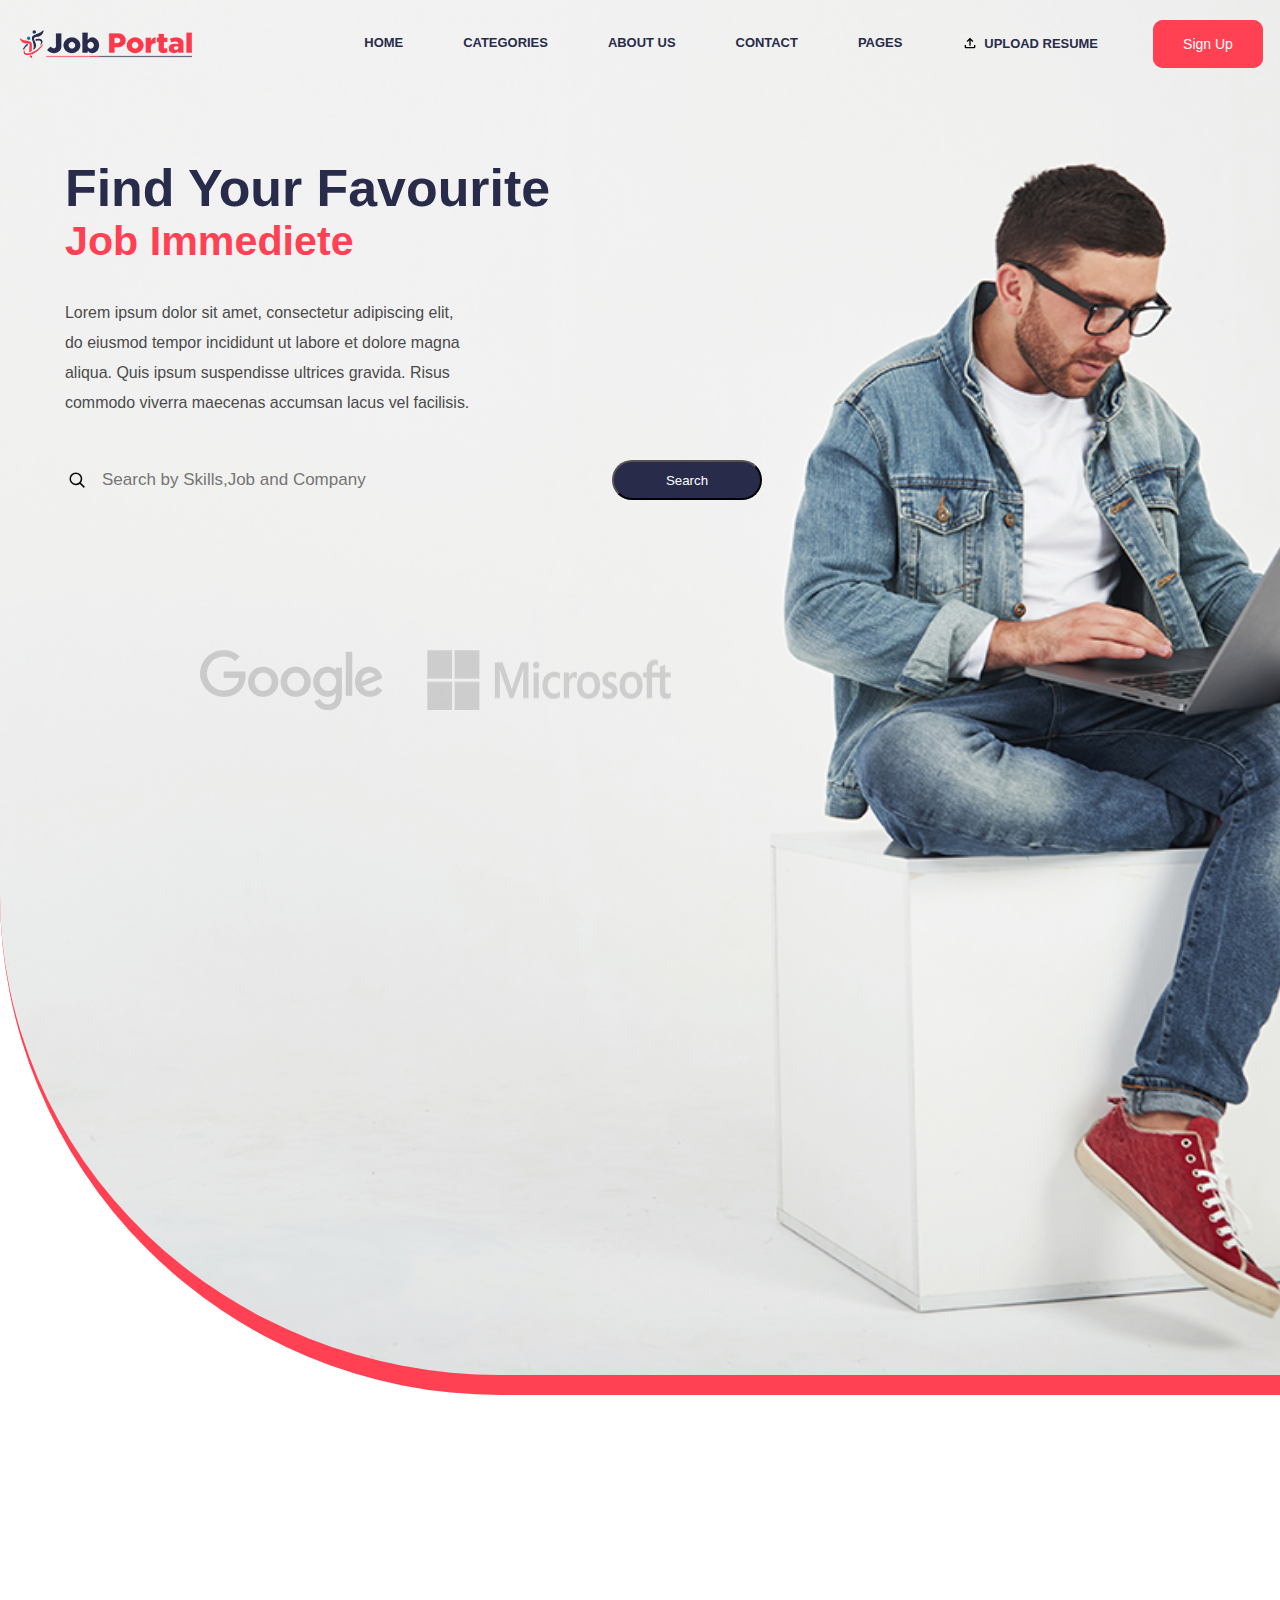
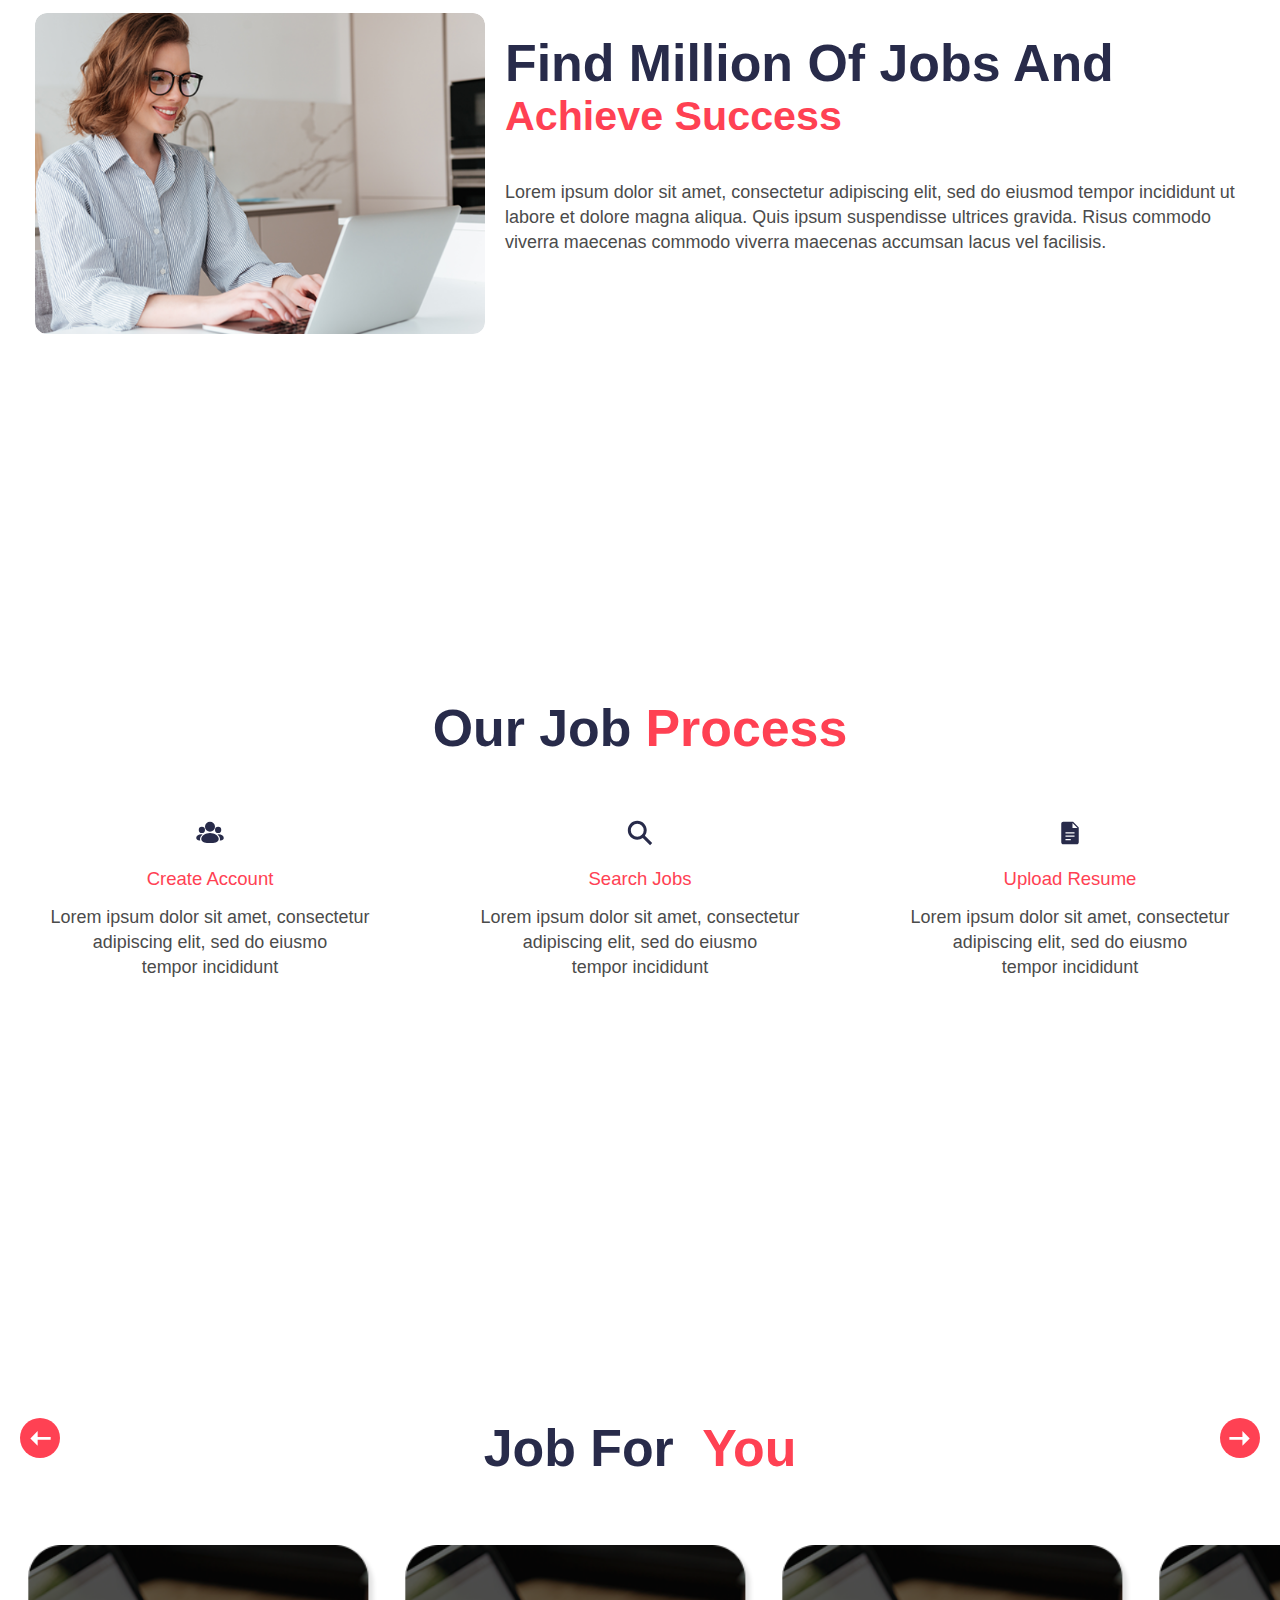
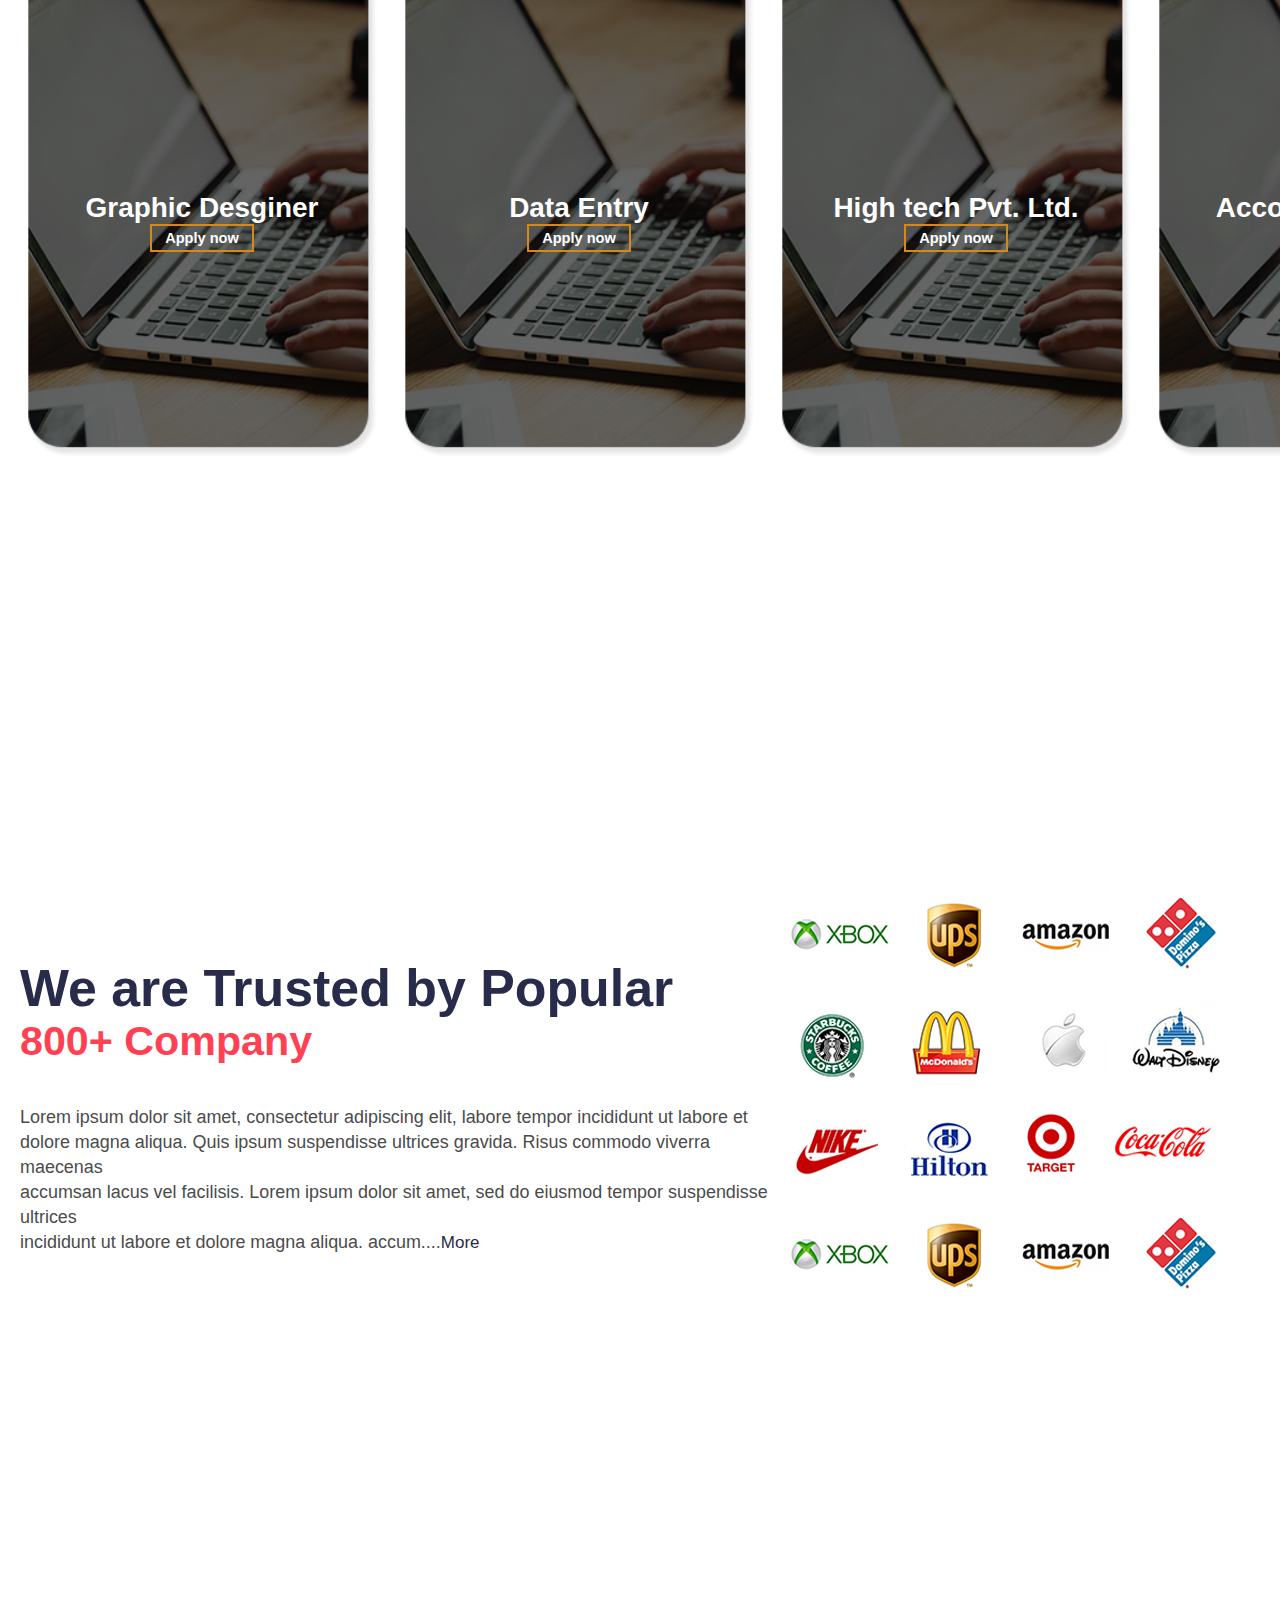
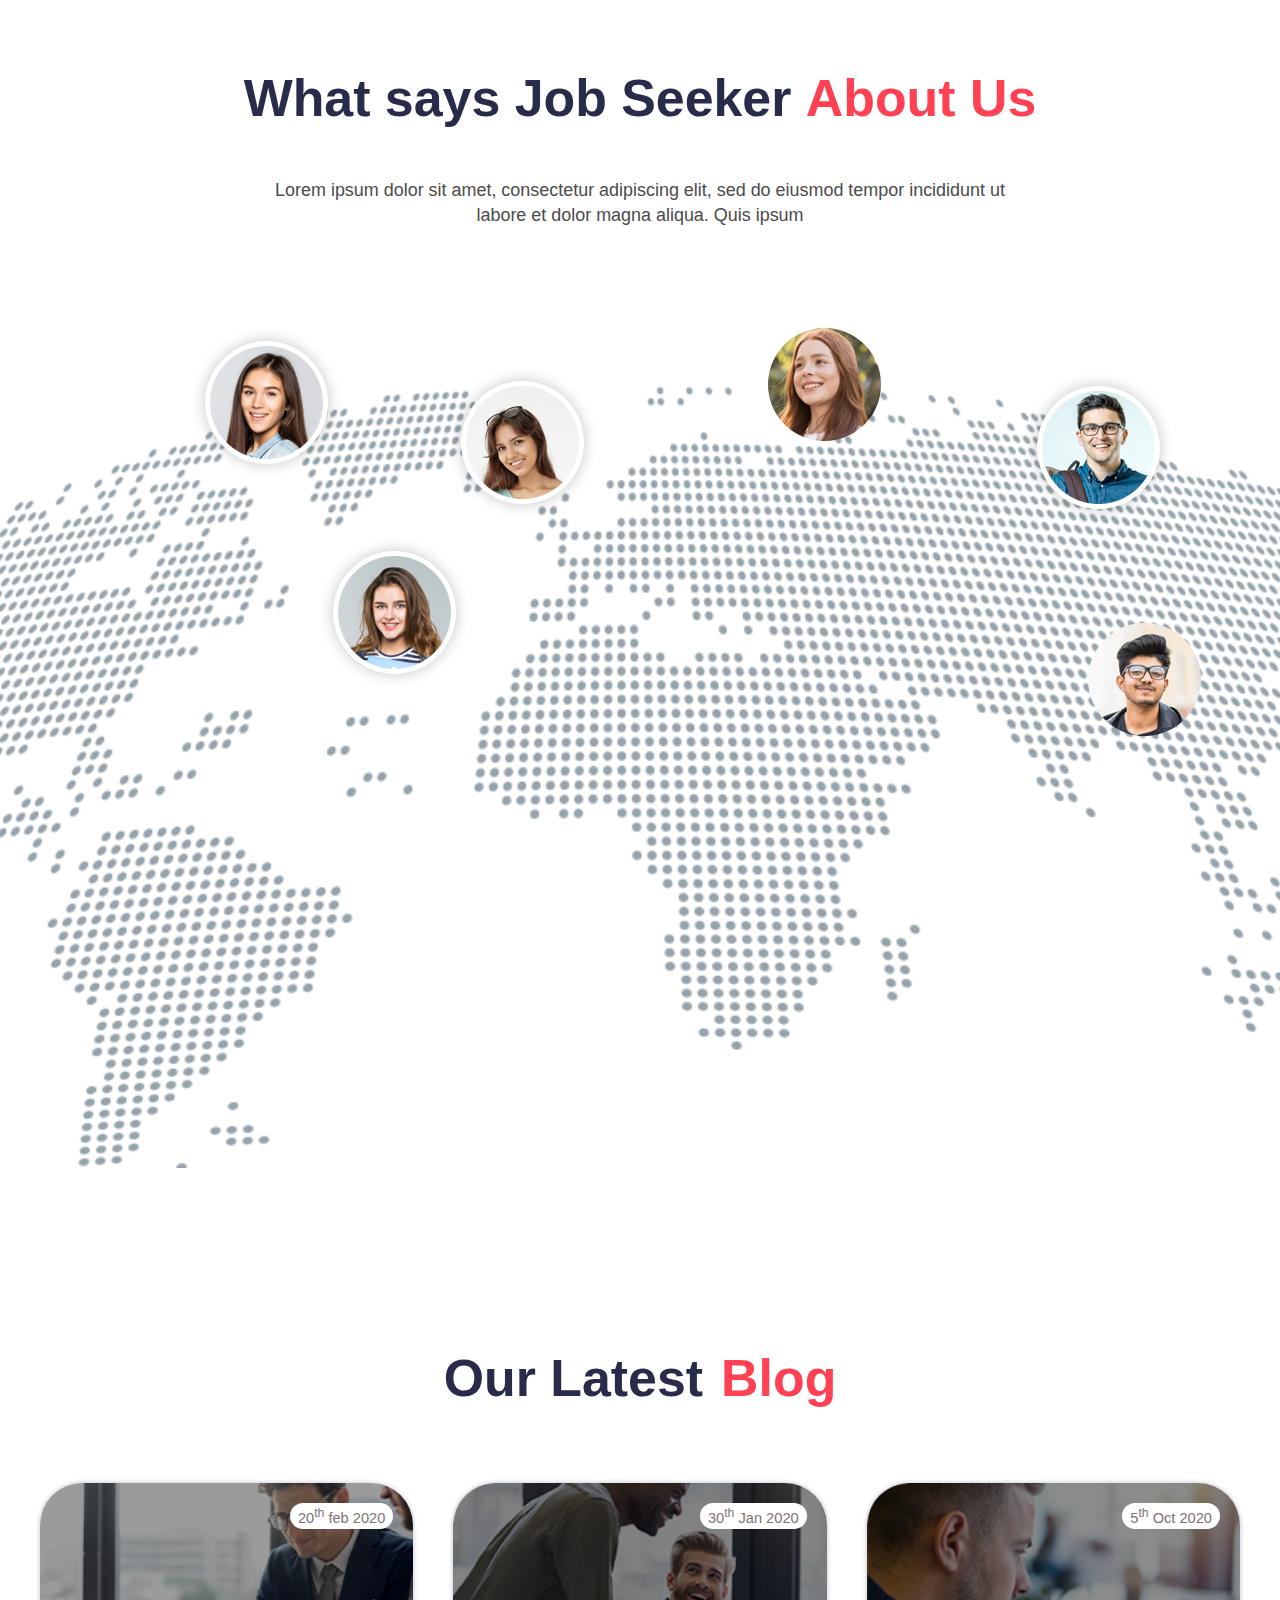
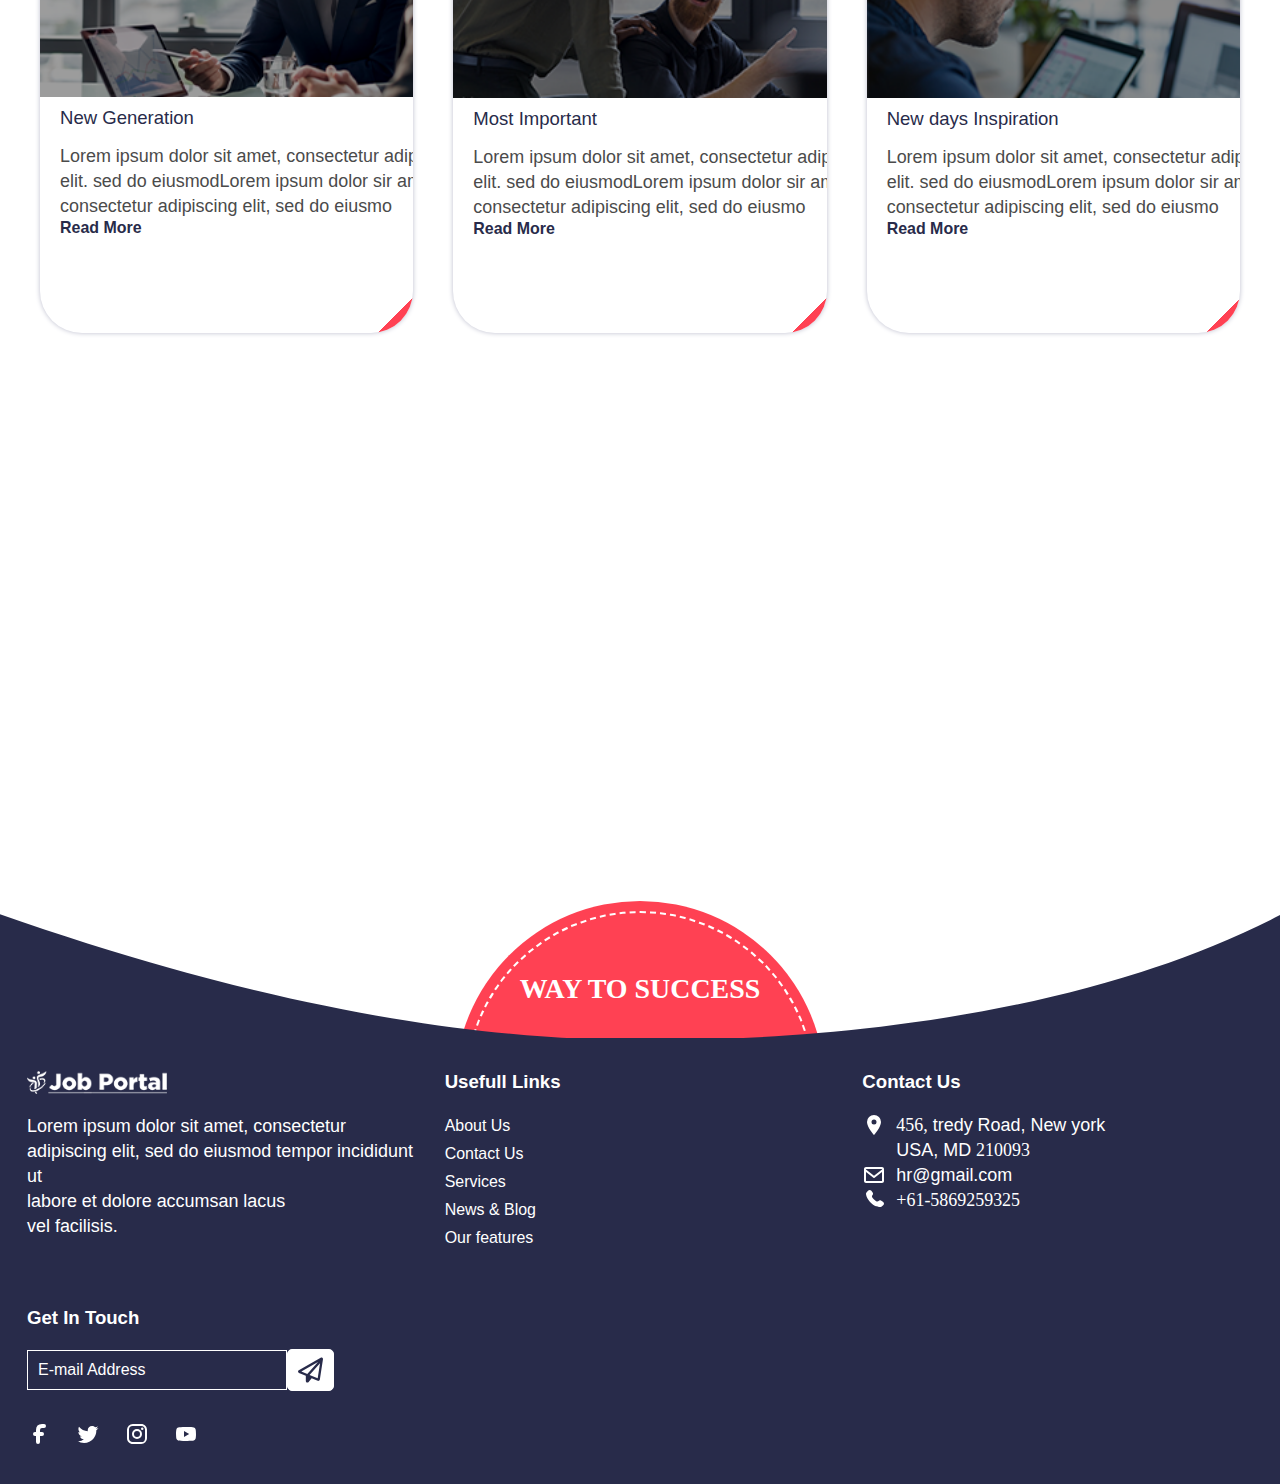
<file: index.html>
</DOCTYPE>
<HTML>
<head>
    <meta charset="UTF-8">
    <meta name="viewport" content="width=device-width, initial-scale=1.0">
    <title>job portal</title>
    <link rel="stylesheet" href="job portal.css">
    <link rel="stylesheet" href="icons.css">
</head>

<body>
    <section class="background-image">
        <div class="container-head">
            <img class="header-image" src="Logo.png" alt="logo">
            <nav class="nav-bar">
                <div class="headbox"><a href="home.html">HOME</a></div>
                <div class="headbox"><a href="home.html">CATEGORIES</a></div>
                <div class="headbox"><a href="home.html">ABOUT US</a></div>
                <div class="headbox"><a href="home.html">CONTACT</a></div>
                <div class="headbox"><a href="home.html">PAGES</a></div>
                <div class="headbox">
                    <div class="upload-icon">
                        <span class="material-symbols--upload"></span><a href="home.html">UPLOAD RESUME</a>
                    </div>
                </div>
                <button class="headbox1 upload-button">
                    <a1 href="home.html">Sign Up</a>
                </button>
            </nav>
        </div>
        <div class="menu-icon" onclick="toggleDrawer()">☰</div>
  </nav>

 <header>
    <div class="menu-icon" onclick="toggleDrawer()">☰</div>
</header>

<!-- Drawer -->
 <div class="mobile-logo">
        <img class="header-image" src="Logo.png" alt="logo">
 </div>
<div class="drawer" id="drawer">
    <a href="#">Home</a>
    <a href="#">Categories</a>
    <a href="#">About Us</a>
    <a href="#">Pages</a>
    <a href="#">Contact</a>
    <button class="upload-btn">Upload Resume</button>
    <button class="signup-btn">Sign Up</button>
</div>

<!-- Main Content -->
 <div class="container-mobile">
    <h1>Find Your Favourite</h1>
    <h2>Job Immediate</h2>
    <p>Lorem ipsum dolor sit amet, consectetur adipiscing elit,<br> eiusmod tempor incididunt ut labore et dolore magna aliqua<br>commodo viverra maecenas accumsan lacus vel facilisis.</p>
    <div class="search-bar1">
        <input type="text" class="search-input1" placeholder="Search by Skilljob and Company">
        <button class="search-section1">Search</button>
    </div>
    <div class="logo-google1">
            <img src="Google-logo.png" alt="google logo">
            <img src="Microsoft-Logo-PNG.png" alt="Microsoft logo">
        </div>
</div>

        <div class="container-text">
            <h1>Find Your Favourite</h1>
            <h2>Job Immediete</h2>
            <p class="first-para">Lorem ipsum dolor sit amet, consectetur adipiscing elit,
                <br><br>do eiusmod tempor incididunt ut labore et dolore magna
                <br><br>aliqua. Quis ipsum suspendisse ultrices gravida. Risus
                <br><br>commodo viverra maecenas accumsan lacus vel facilisis.
            </p>
        </div>
        <div class="search-bar">
            <div class="search-design">
                <span class="tdesign--search"></span>
                <input class="search-input" type="search" placeholder="Search by Skills,Job and Company ">
            </div>
            <button class="search-section">Search</button>
        </div>
        <div class="logo-google">
            <img src="Google-logo.png" alt="google logo">
            <img src="Microsoft-Logo-PNG.png" alt="Microsoft logo">
        </div>
    </section>
    <section>
        <div class="section-2">
            <container class="main-container">
                <div class="image-working1"><img class="image-working" src="sr3.png" alt="image"></div>
                <div class="para">
                    <h1>Find Million Of Jobs And</h1>
                    <h2>Achieve Success</h2>
                    <p>Lorem ipsum dolor sit amet, consectetur adipiscing elit, sed do eiusmod tempor incididunt ut
                        labore et
                        dolore magna aliqua. Quis ipsum suspendisse ultrices gravida. Risus commodo viverra maecenas
                        commodo viverra maecenas accumsan lacus vel facilisis.</p>
                </div>
            </container>
        </div>
    </section>
    <section class="section-3">
        <container class="sec3">
            <div class="sec3-head">
                <h1>Our Job </h1>
                <h1 id="Process"> Process</h1>
            </div>
            <div class="portions">
                <div class="portion-1">
                    <div class="allboxes">
                        <div class="icon-box"><span class="mingcute--group-3-fill"></span></div>
                        <h4 class="text-red"> Create Account</h4>
                        <p>Lorem ipsum dolor sit amet, consectetur <br>adipiscing elit, sed do eiusmo<br> tempor
                            incididunt</p>
                        <button class="read-more btn">Read More ></button>
                    </div>
                </div>
                <div class="portion-2">
                    <div class="allboxes">
                        <div class="icon-box"><span class="famicons--search-sharp"></span></div>
                        <h4 class="text-red"> Search Jobs</h4>
                        <p>Lorem ipsum dolor sit amet, consectetur <br>adipiscing elit, sed do eiusmo<br> tempor
                            incididunt</p>
                        <button class="read-more btn">Read More ></button>
                    </div>
                </div>
                <div class="portion-3">
                    <div class="allboxes">
                        <div class="icon-box"><span class="material-symbols-light--docs"></span></div>
                        <h4 class="text-red"> Upload Resume</h4>
                        <p>Lorem ipsum dolor sit amet, consectetur <br>adipiscing elit, sed do eiusmo<br> tempor
                            incididunt</p>
                        <button class="read-more btn">Read More ></button>
                    </div>
                </div>
            </div>

        </container>
    </section>
    <section class="section-4">
        <container>
            <div class="sec4-head">
                <div class="arrow-left">
                    <span class="mdi--arrow-left-thin desktop" onclick="moveLeft()"></span>
                    <span class="mdi--arrow-left-thin mobile" onclick="moveLeft('mobile')"></span>
                </div>
                <div>
                    <h1>Job For </h1>
                    <h1 id="Process">You</h1>
                </div>
                <div class="arrow-right">
                    <span class="mdi--arrow-right-thin desktop" onclick="moveRight()"></span>
                    <span class="mdi--arrow-right-thin mobile" onclick="moveRight('mobile')"></span>
                </div>
            </div>
            <div class="scroll-container-wrapper" id="scrollContainer">
                <div class="scroll-container">
                    <div class="row">

                        <div class="col">
                            <div class="scroll">
                                <img class="scroll-image" src="job-for-you.png" alt="scroll-img">
                                <div class="scroll-box-content">
                                    <h3>Graphic Desginer</h3>
                                    <button type="button" class="apply-now-button">Apply now</button>
                                </div>
                                <div class="scroll-box-hover">
                                    <div class="card">
                                        <img class="scroll-down-image" src="job-hover.png" alt="scrolled-img">
                                        <div class="scroll-hover-content">
                                            <h3>Graphic designer</h3>
                                        </div>
                                        <div class="card-body">
                                            <h4>Graphic Desginer</h4>
                                            <ul>
                                                <li>Building No.-563, klinton Pair, <br> St, 1.New York, USA.</li>
                                                <li>Mob:- 9876543210</li>
                                                <li>Status:- Active</li>
                                            </ul>
                                        </div>
                                        <a href="job-details.html">Apply Now</a>
                                    </div>
                                </div>
                            </div>
                        </div>
                        <div class="col">
                            <div class="scroll">
                                <img class="scroll-image" src="job-for-you.png" alt="scroll-img">
                                <div class="scroll-box-content">
                                    <h3>Data Entry</h3>
                                    <button class="apply-now-button">Apply now</button>
                                </div>
                                <div class="scroll-box-hover">
                                    <div class="card">
                                        <img class="scroll-down-image" src="job-hover.png" alt="scrolled-img">
                                        <div class="scroll-hover-content">
                                            <h3>Data Entry</h3>
                                        </div>
                                        <div class="card-body">
                                            <h4>Data Entry</h4>
                                            <ul>
                                                <li>Building No.-563, klinton Pair, <br> St, 1.New York, USA.</li>
                                                <li>Mob:- 9876543210</li>
                                                <li>Status:- Active</li>
                                            </ul>
                                        </div>
                                        <a href="job-details.html">Apply Now</a>
                                    </div>
                                </div>
                            </div>
                        </div>
                        <div class="col">
                            <div class="scroll">
                                <img class="scroll-image" src="job-for-you.png" alt="scroll-img">
                                <div class="scroll-box-content">
                                    <h3>High tech Pvt. Ltd.</h3>
                                    <button class="apply-now-button">Apply now</button>
                                </div>
                                <div class="scroll-box-hover">
                                    <div class="card">
                                        <img class="scroll-down-image" src="job-hover.png" alt="scrolled-img">
                                        <div class="scroll-hover-content">
                                            <h3>High tech Pvt. Ltd.</h3>
                                        </div>
                                        <div class="card-body">
                                            <h4>High tech Pvt. Ltd.</h4>
                                            <ul>
                                                <li>Building No.-563, klinton Pair, <br> St, 1.New York, USA.</li>
                                                <li>Mob:- 9876543210</li>
                                                <li>Status:- Active</li>
                                            </ul>
                                        </div>
                                        <a href="job-details.html">Apply Now</a>
                                    </div>
                                </div>
                            </div>
                        </div>
                        <div class="col">
                            <div class="scroll">
                                <img class="scroll-image" src="job-for-you.png" alt="scroll-img">
                                <div class="scroll-box-content">
                                    <h3>Account Manager</h3>
                                    <button class="apply-now-button">Apply now</button>
                                </div>
                                <div class="scroll-box-hover">
                                    <div class="card">
                                        <img class="scroll-down-image" src="job-hover.png" alt="scrolled-img">
                                        <div class="scroll-hover-content">
                                            <h3>Account Manager</h3>
                                        </div>
                                        <div class="card-body">
                                            <h4>Account Manager</h4>
                                            <ul>
                                                <li>Building No.-563, klinton Pair, <br> St, 1.New York, USA.</li>
                                                <li>Mob:- 9876543210</li>
                                                <li>Status:- Active</li>
                                            </ul>
                                        </div>
                                        <a href="job-details.html">Apply Now</a>
                                    </div>
                                </div>
                            </div>
                        </div>
                        <div class="col">
                            <div class="scroll">
                                <img class="scroll-image" src="job-for-you.png" alt="scroll-img">
                                <div class="scroll-box-content">
                                    <h3>Graphic Desginer</h3>
                                    <button type="button" class="apply-now-button">Apply now</button>
                                </div>
                                <div class="scroll-box-hover">
                                    <div class="card">
                                        <img class="scroll-down-image" src="job-hover.png" alt="scrolled-img">
                                        <div class="scroll-hover-content">
                                            <h3>Graphic designer</h3>
                                        </div>
                                        <div class="card-body">
                                            <h4>Graphic Desginer</h4>
                                            <ul>
                                                <li>Building No.-563, klinton Pair, <br> St, 1.New York, USA.</li>
                                                <li>Mob:- 9876543210</li>
                                                <li>Status:- Active</li>
                                            </ul>
                                        </div>
                                        <a href="job-details.html">Apply Now</a>
                                    </div>
                                </div>
                            </div>
                        </div>
                        <div class="col">
                            <div class="scroll">
                                <img class="scroll-image" src="job-for-you.png" alt="scroll-img">
                                <div class="scroll-box-content">
                                    <h3>Data Entry</h3>
                                    <button class="apply-now-button">Apply now</button>
                                </div>
                                <div class="scroll-box-hover">
                                    <div class="card">
                                        <img class="scroll-down-image" src="job-hover.png" alt="scrolled-img">
                                        <div class="scroll-hover-content">
                                            <h3>Data Entry</h3>
                                        </div>
                                        <div class="card-body">
                                            <h4>Data Entry</h4>
                                            <ul>
                                                <li>Building No.-563, klinton Pair, <br> St, 1.New York, USA.</li>
                                                <li>Mob:- 9876543210</li>
                                                <li>Status:- Active</li>
                                            </ul>
                                        </div>
                                        <a href="job-details.html">Apply Now</a>
                                    </div>
                                </div>
                            </div>
                        </div>
                        <div class="col">
                            <div class="scroll">
                                <img class="scroll-image" src="job-for-you.png" alt="scroll-img">
                                <div class="scroll-box-content">
                                    <h3>High tech Pvt. Ltd.</h3>
                                    <button class="apply-now-button">Apply now</button>
                                </div>
                                <div class="scroll-box-hover">
                                    <div class="card">
                                        <img class="scroll-down-image" src="job-hover.png" alt="scrolled-img">
                                        <div class="scroll-hover-content">
                                            <h3>High tech Pvt. Ltd.</h3>
                                        </div>
                                        <div class="card-body">
                                            <h4>High tech Pvt. Ltd.</h4>
                                            <ul>
                                                <li>Building No.-563, klinton Pair, <br> St, 1.New York, USA.</li>
                                                <li>Mob:- 9876543210</li>
                                                <li>Status:- Active</li>
                                            </ul>
                                        </div>
                                        <a href="job-details.html">Apply Now</a>
                                    </div>
                                </div>
                            </div>
                        </div>
                        <div class="col">
                            <div class="scroll">
                                <img class="scroll-image" src="job-for-you.png" alt="scroll-img">
                                <div class="scroll-box-content">
                                    <h3>Account Manager</h3>
                                    <button class="apply-now-button">Apply now</button>
                                </div>
                                <div class="scroll-box-hover">
                                    <div class="card">
                                        <img class="scroll-down-image" src="job-hover.png" alt="scrolled-img">
                                        <div class="scroll-hover-content">
                                            <h3>Account Manager</h3>
                                        </div>
                                        <div class="card-body">
                                            <h4>Account Manager</h4>
                                            <ul>
                                                <li>Building No.-563, klinton Pair, <br> St, 1.New York, USA.</li>
                                                <li>Mob:- 9876543210</li>
                                                <li>Status:- Active</li>
                                            </ul>
                                        </div>
                                        <a href="job-details.html">Apply Now</a>
                                    </div>
                                </div>
                            </div>
                        </div>
                    </div>
                </div>
            </div>

        </container>
    </section>
    <section class="section-5">
        <container class="sect5-display">
            <div class="deta">
                <h1>We are Trusted by Popular</h1>
                <h2>800+ Company</h2>
                <p class="more">
                    Lorem ipsum dolor sit amet, consectetur adipiscing elit, labore tempor incididunt ut  labore et<br>
                    dolore magna aliqua. Quis ipsum suspendisse ultrices gravida. Risus commodo viverra  maecenas<br>
                    accumsan lacus vel facilisis. Lorem ipsum dolor sit amet, sed do  eiusmod tempor suspendisse ultrices<br>
                    incididunt ut labore et dolore magna aliqua. accumsan tempor Quis ipsum  Quis ipsum labore
                    labore<br> suspendisse ultrices gravida . sed do eiusmod tempor incididunt ut labore et dolore magna
                    aliqua.
                </p>
            </div>
            <div class="company-logo">
                <div class="first-row">
                    <div class="element">
                        <a href="#"><img src="brand9.png" class="img-fluid" alt="Logo"></a>
                    </div>
                    <div class="element">
                        <a href="#"><img src="brand10.png" class="img-fluid" alt="Logo"></a>
                    </div>
                    <div class="element">
                        <a href="#"><img src="brand11.png" class="img-fluid" alt="Logo"></a>
                    </div>
                    <div class="element">
                        <a href="#"><img src="brand12.png" class="img-fluid" alt="Logo"></a>
                    </div>
                </div>
                <div class="first-row">

                    <div class="element">
                        <a href="#"><img src="brand1.png" class="img-fluid" alt="Logo"></a>
                    </div>
                    <div class="element">
                        <a href="#"><img src="brand2.png" class="img-fluid" alt="Logo"></a>
                    </div>
                    <div class="element">
                        <a href="#"><img src="brand3.png" class="img-fluid" alt="Logo"></a>
                    </div>
                    <div class="element">
                        <a href="#"><img src="brand4.png" class="img-fluid" alt="Logo"></a>
                    </div>
                </div>
                <div class="first-row">

                    <div class="element">
                        <a href="#"><img src="brand5.png" class="img-fluid" alt="Logo"></a>
                    </div>
                    <div class="element">
                        <a href="#"><img src="brand6.png" class="img-fluid" alt="Logo"></a>
                    </div>
                    <div class="element">
                        <a href="#"><img src="brand7.png" class="img-fluid" alt="Logo"></a>
                    </div>
                    <div class="element">
                        <a href="#"><img src="brand8.png" class="img-fluid" alt="Logo"></a>
                    </div>
                </div>
                <div class="first-row">
                    <div class="element">
                        <a href="#"><img src="brand9.png" class="img-fluid" alt="Logo"></a>
                    </div>
                    <div class="element">
                        <a href="#"><img src="brand10.png" class="img-fluid" alt="Logo"></a>
                    </div>
                    <div class="element">
                        <a href="#"><img src="brand11.png" class="img-fluid" alt="Logo"></a>
                    </div>
                    <div class="element">
                        <a href="#"><img src="brand12.png" class="img-fluid" alt="Logo"></a>
                    </div>
                </div>
            </div>
        </container>
    </section>
    <section class="section-6">
        <div class="sect-6-align">
            <h1>What says Job Seeker </h1>
            <h1 class="text-red">About Us</h1>
            <div class="para2">
                <p>Lorem ipsum dolor sit amet, consectetur adipiscing elit, sed do eiusmod tempor incididunt ut
                    <br> labore et dolor magna aliqua. Quis ipsum
                </p>
            </div>
        </div>
        <div class="map">
            <div class="map-image-box">
                <img class="world-map" src="Testimonial-Background.png" alt="backgroung">
                <img class="map-image" src="testimonial-images.png" alt="map">
                <img class="map-image1" src="testimonial-image2.png" alt="map">
                <img class="map-image2" src="testimonial-image3.png" alt="map">
                <img class="map-image3" src="Testimonial4.png" alt="map">
                <img class="map-image4" src="Testimonial-Images6.png" alt="map">
                <img class="map-image5" src="Testimonial-Image5.png" alt="map">
            </div>
        </div>
    </section>
    <section class="section-7">
        <div class="sect7-head">
            <h1>Our Latest</h1>
            <h1 id="Process">Blog</h1>
        </div>
        <div class="blog-container">
            <div class="blog-box">
                <img class="blog-image" src="blog-1.png" alt="blog">
                <span class="dateTop">20<sup>th</sup> feb 2020</span>
                <div class="blog-content">
                    <h4>New Generation</h4>
                    <p>Lorem ipsum dolor sit amet, consectetur adipiscing elit. sed do eiusmodLorem ipsum dolor sir
                        amet, consectetur adipiscing elit, sed do eiusmo</p>
                    <button class="read-more-blog">Read More </button>
                </div>
                <a href="blog-detail.html" class="arrow-more"> > </a>
            </div>
            <div class="blog-box">
                <img class="blog-image" src="blog-3.png" alt="blog">
                <span class="dateTop">30<sup>th</sup> Jan 2020</span>

                <div class="blog-content">
                    <h4>Most Important</h4>
                    <p>Lorem ipsum dolor sit amet, consectetur adipiscing elit. sed do eiusmodLorem ipsum dolor sir
                        amet, consectetur adipiscing elit, sed do eiusmo</p>

                    <button class="read-more-blog">Read More </button>
                </div>
                <a href="blog-detail.html" class="arrow-more"> > </a>

            </div>
            <div class="blog-box">
                <img class="blog-image " src="blog-2.png" alt="blog">
                <span class="dateTop">5<sup>th</sup> Oct 2020</span>
                <div class="blog-content">
                    <h4>New days Inspiration</h4>
                    <p>Lorem ipsum dolor sit amet, consectetur adipiscing elit. sed do eiusmodLorem ipsum dolor sir
                        amet, consectetur adipiscing elit, sed do eiusmo</p>

                    <button class="read-more-blog">Read More </button>
                </div>
                <a href="blog-detail.html" class="arrow-more"> > </a>

            </div>
    </section>
    <section class="section-8">
        <!-- intro -->
        <div class="intro">
            <div class="way-success"></div>
            <div class="caption">
                <div class="way-inner">
                    <h3>WAY TO SUCCESS</h3>
                </div>
            </div>
            <span class="overlay">
                <svg viewBox="0 0 500 250" enable-background="new 0 0 500 250" xml:space="preserve"
                    PreserveAspectRatio="none">
                    <path fill="#282b4a"
                        d="M 250 180.5 c -53.85 0 -135.344 -30.044 -250 -165.633 V 262 h 500 V 15.867 C 405.344 180.456 280.85 180.5 250 180.5 Z" />
                </svg>
            </span>
        </div>

        <!-- footer start here -->
        <footer id="footer">
            <div class="container-fluid">
                <div class="row">
                    <div class="col">
                        <a href="home.html">
                            <img src="jobLogo-footer.png" alt="Logo" title="Logo">
                        </a>
                        <div class="footer_inner">
                            <p class="w-90">Lorem ipsum dolor sit amet, consectetur adipiscing elit, sed do eiusmod
                                tempor incididunt ut<br>labore et dolore accumsan lacus <br> vel facilisis.
                            </p>
                        </div>
                    </div>
                    <div class="col2">
                        <h5>Usefull Links</h5>
                        <div class="footer_inner">
                            <ul class="list-unstyled">
                                <li><a href="about-us.html">About Us</a></li>
                                <li><a href="contact-us.html">Contact Us</a></li>
                                <li><a href="javascript:void(0);">Services</a></li>
                                <li><a href="javascript:void(0);">News & Blog </a></li>
                                <li><a href="javascript:void(0);">Our features</a></li>
                            </ul>
                        </div>
                    </div>
                    <div class="col">
                        <h5>Contact Us</h5>
                        <div class="footer_inner">
                            <div class="d-flex media">
                                <div class="media-body">
                                    <span class="mdi--location"></span>
                                    <p> <span class="f_rubik">456,</span> tredy Road, New york <br> USA, MD <span
                                            class="f_rubik">210093</span> </p>
                                </div>
                            </div>
                            <div class="d-flex media">
                                <div class="media-body">
                                    <span class="bx--envelope"></span>
                                    <p>hr@gmail.com</p>
                                </div>
                            </div>
                            <div class="d-flex media">
                                <div class="media-body">
                                    <span class="solar--phone-bold"></span>
                                    <p class="f_rubik">+61-5869259325</p>
                                </div>
                            </div>
                        </div>
                    </div>
                    <div class="col">
                        <h5>Get In Touch</h5>
                        <div class="footer_inner">
                            <form class="form-inline valid" method="post">
                                <div class="input-group mb-4">
                                    <input type="email" name="email" class="form-control" id="email"
                                        placeholder="E-mail Address" value="" required>
                                    <button class="btn btn-white" name="submit" type="submit" id="submit">
                                        <span class="fa6-regular--paper-plane"></span>
                                    </button>
                                </div>
                            </form>
                            <ul class="list-inline">
                                <li class="list-inline-item"><a href="javascript:void(0);"><span
                                            class="line-md--facebook"></span></a></li>
                                <li class="list-inline-item"><a href="javascript:void(0);"><span
                                            class="mdi--twitter"></span></a></li>
                                <li class="list-inline-item"><a href="javascript:void(0);"><span
                                            class="mdi--instagram"></span></a></li>
                                <li class="list-inline-item"><a href="javascript:void(0);">
                                        <span class="mdi--youtube"></span></a></li>
                            </ul>
                        </div>
                    </div>
                </div>
            </div>
        </footer>
    </section>
    <script src="https://code.jquery.com/jquery-3.6.0.min.js"></script>
    <script>
        $(document).ready(function () {
            var showChar = 435; // Number of characters to show by default
            var ellipsestext = "....";
            var moretext = "More";
            var lesstext = "More less";

            $('.more').each(function () {
                var content = $(this).html();

                if (content.length > showChar) {
                    var visibleContent = content.substr(0, showChar);
                    var hiddenContent = content.substr(showChar);

                    var html = visibleContent + '<span class="moreellipses">' + ellipsestext + '</span>' +
                        '<span class="morecontent" style="display:none;">' + hiddenContent + '</span>' +
                        '<a href="#" class="morelink">' + moretext + '</a>';

                    $(this).html(html);
                }
            });

            $(".morelink").click(function (e) {
                e.preventDefault();

                var $this = $(this); // Cache the clicked element

                if ($this.hasClass("less")) {
                    $this.removeClass("less");
                    $this.html(moretext); // Set text to "More"
                    $this.prev(".morecontent").slideUp(); // Hide the extra content
                    $this.prev().prev(".moreellipses").show(); // Show ellipses
                } else {
                    $this.addClass("less");
                    $this.html(lesstext); // Set text to "More less"
                    $this.prev(".morecontent").slideDown(); // Show the extra content
                    $this.prev().prev(".moreellipses").hide(); // Hide ellipses
                }
            });
        });
    </script>
    <script src="myscripts.js"></script>
</body>

</HTML>
</file>
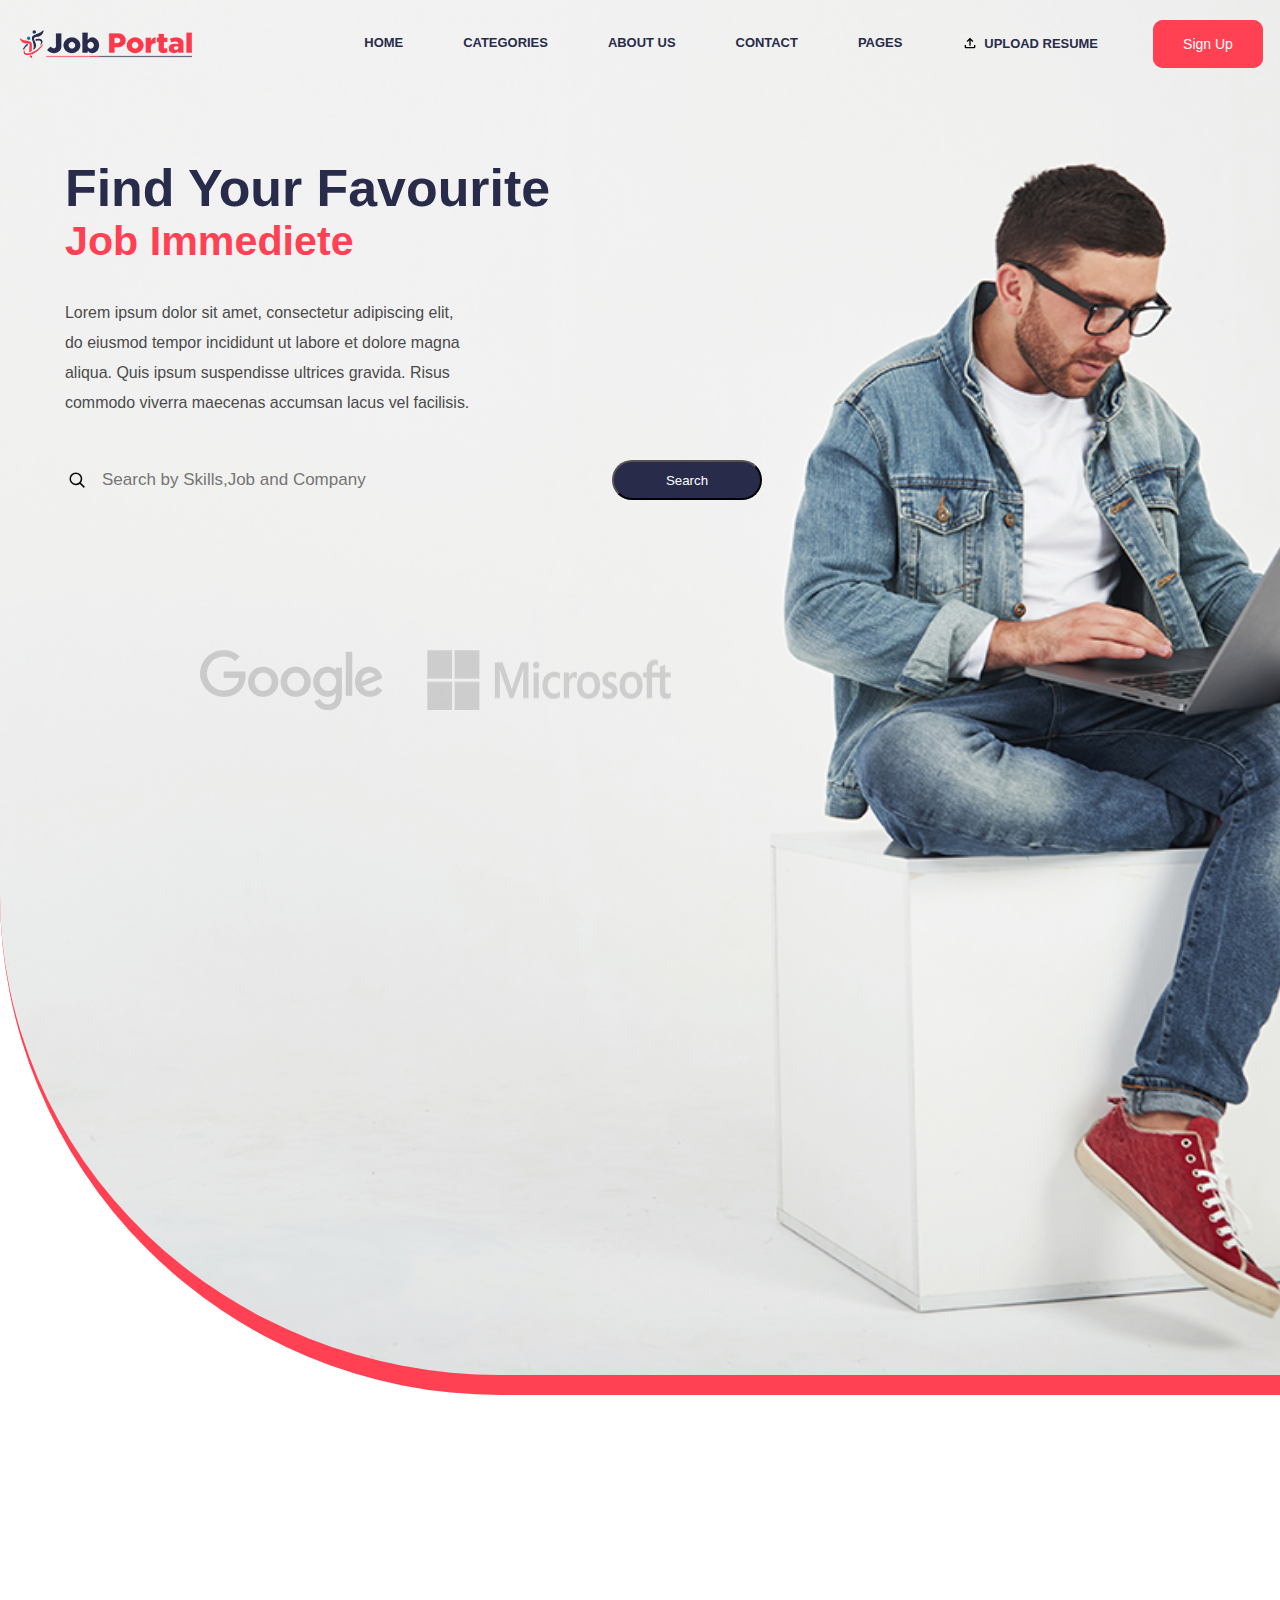
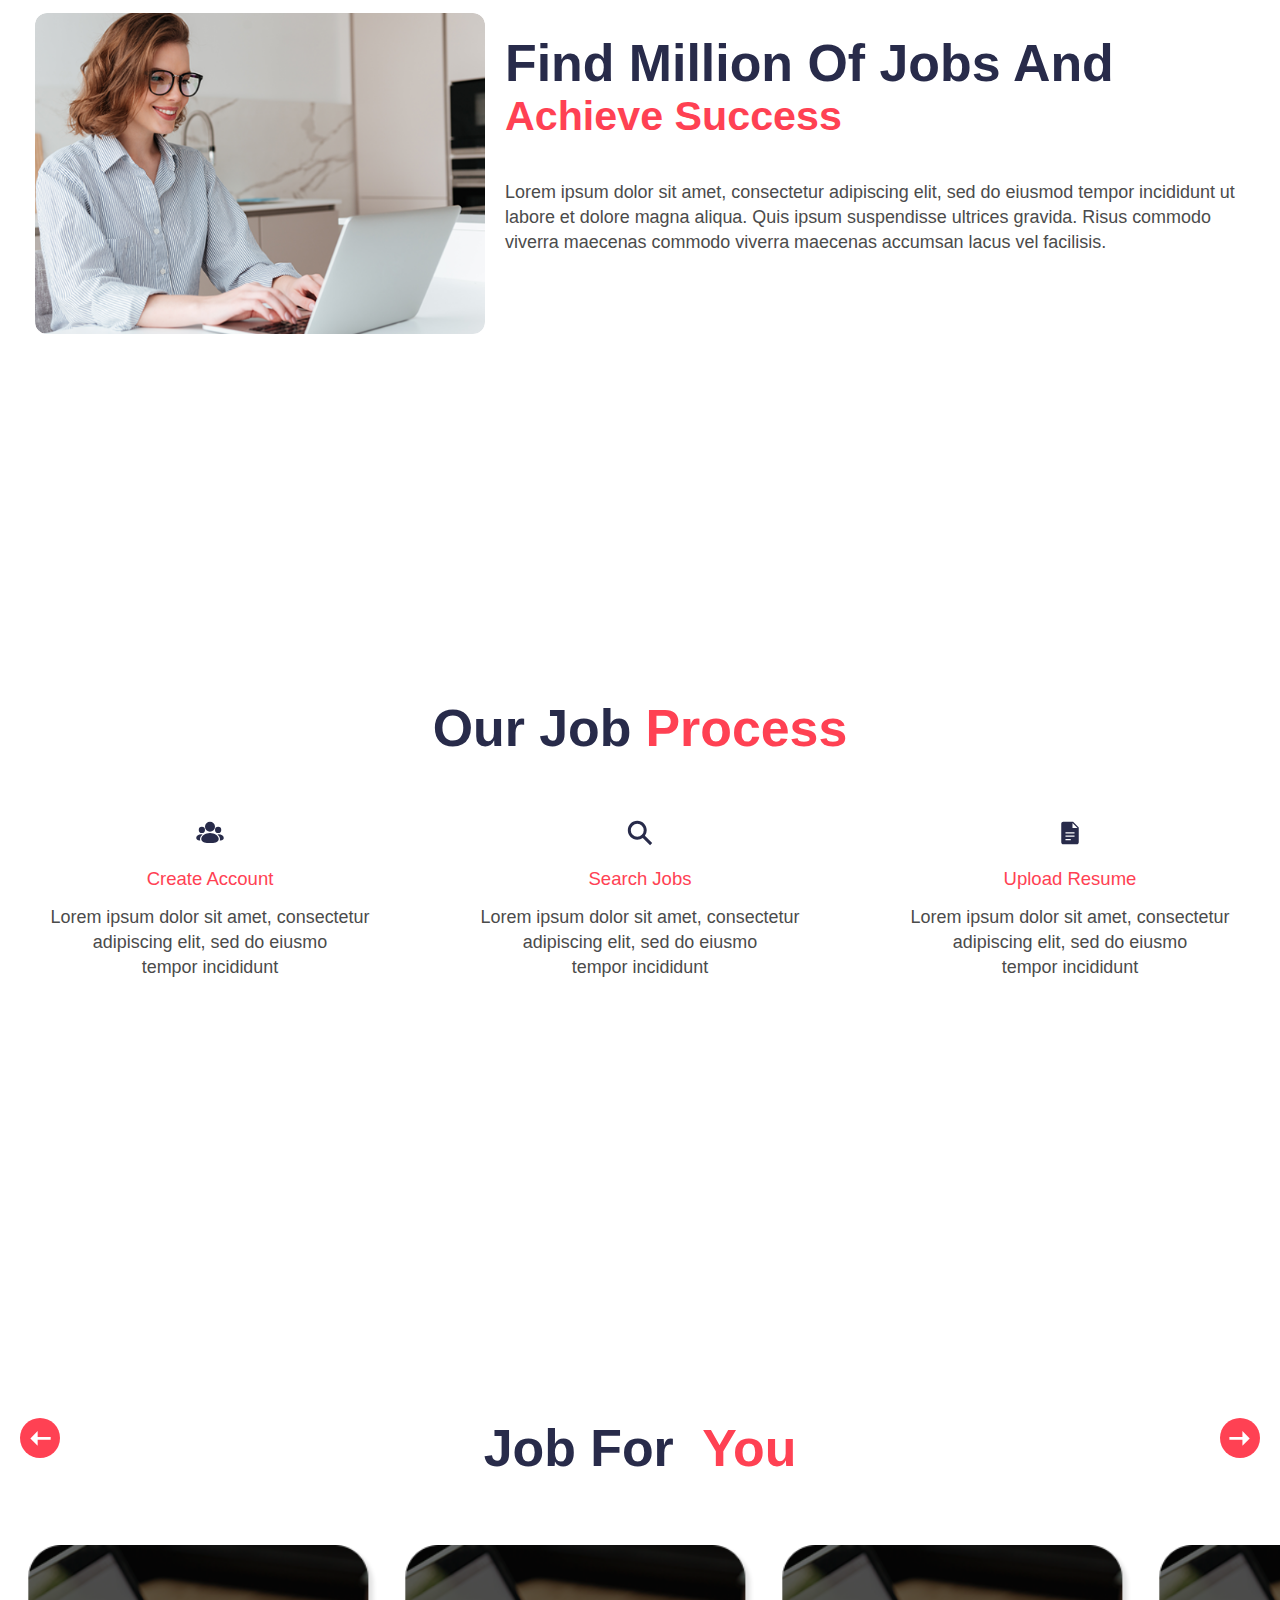
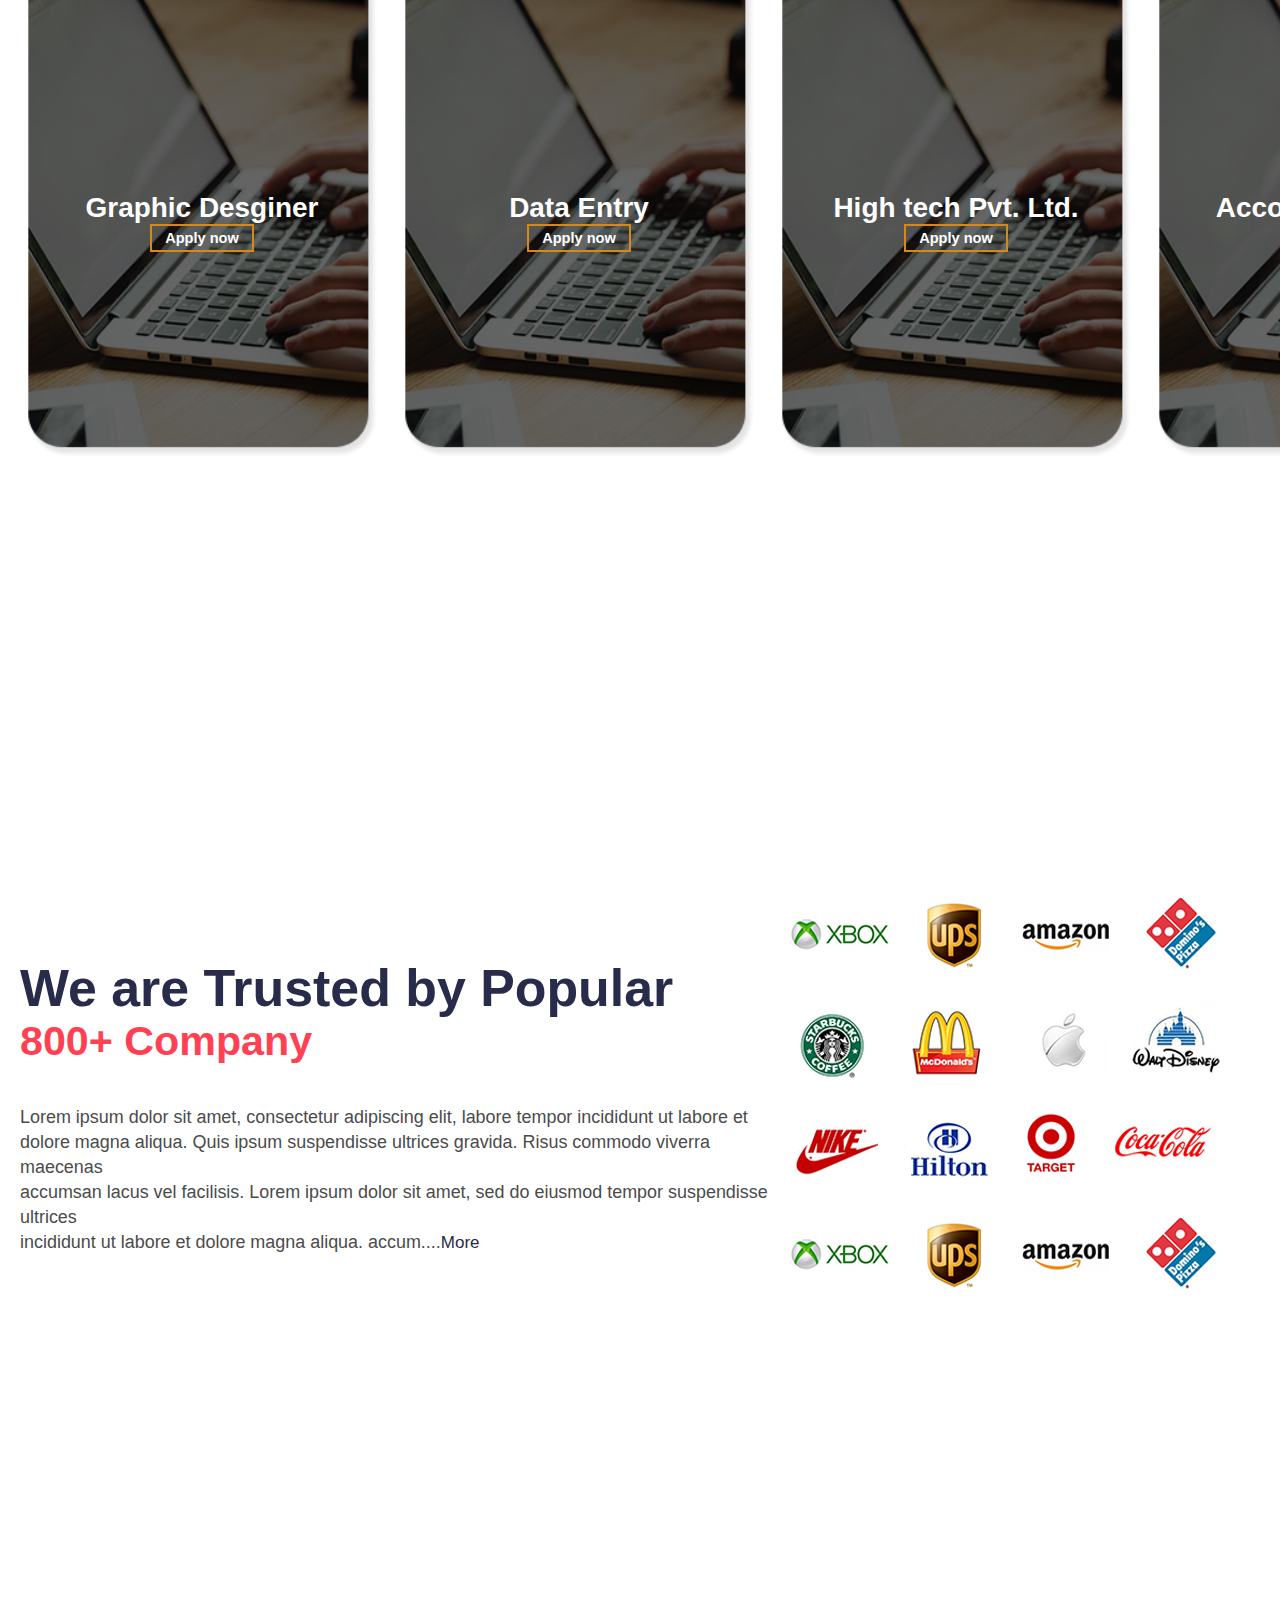
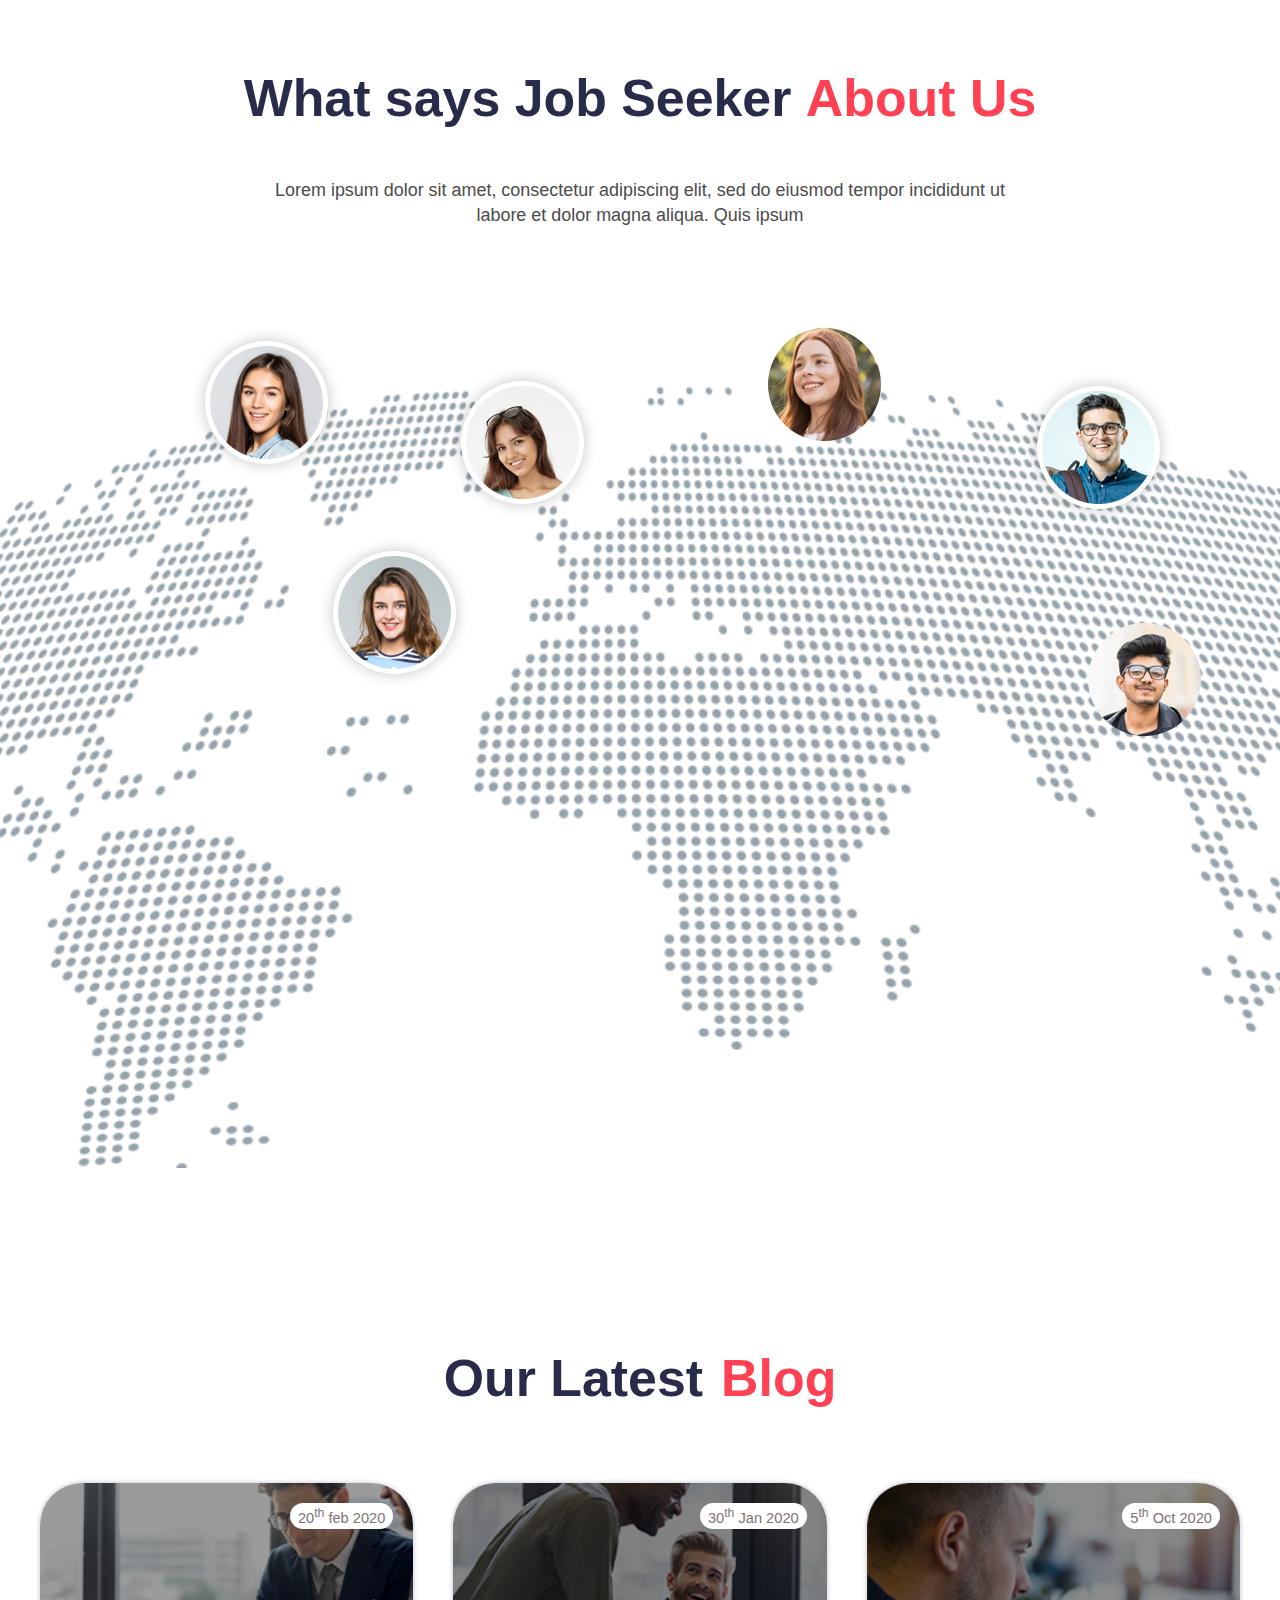
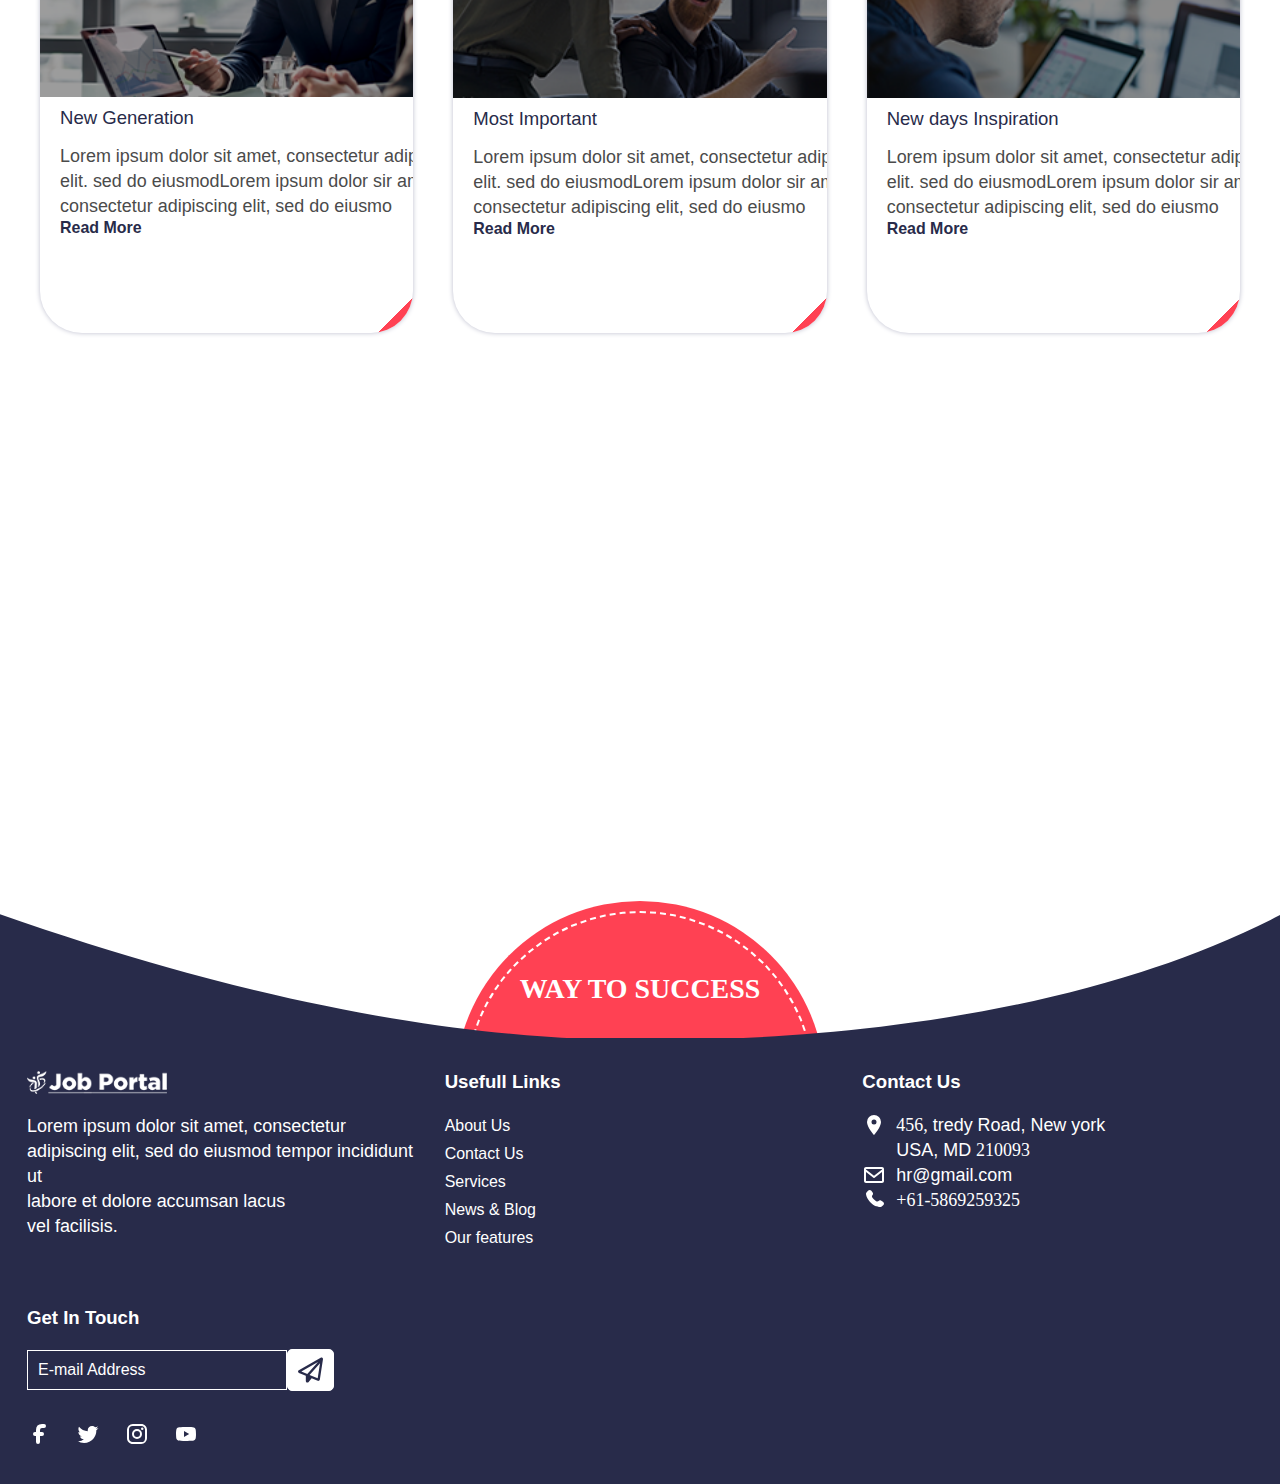
<file: job.html>
</DOCTYPE>
<HTML>
<head>
    <meta charset="UTF-8">
    <meta name="viewport" content="width=device-width, initial-scale=1.0">
    <title>job portal</title>
    <link rel="stylesheet" href="job portal.css">
    <link rel="stylesheet" href="icons.css">
</head>

<body>
    <section class="background-image">
        <div class="container-head">
            <img class="header-image" src="Logo.png" alt="logo">
            <nav class="nav-bar">
                <div class="headbox"><a href="home.html">HOME</a></div>
                <div class="headbox"><a href="home.html">CATEGORIES</a></div>
                <div class="headbox"><a href="home.html">ABOUT US</a></div>
                <div class="headbox"><a href="home.html">CONTACT</a></div>
                <div class="headbox"><a href="home.html">PAGES</a></div>
                <div class="headbox">
                    <div class="upload-icon">
                        <span class="material-symbols--upload"></span><a href="home.html">UPLOAD RESUME</a>
                    </div>
                </div>
                <button class="headbox1 upload-button">
                    <a1 href="home.html">Sign Up</a>
                </button>
            </nav>
        </div>
        <div class="menu-icon" onclick="toggleDrawer()">☰</div>
  </nav>

 <header>
    <div class="menu-icon" onclick="toggleDrawer()">☰</div>
</header>

<!-- Drawer -->
 <div class="mobile-logo">
        <img class="header-image" src="Logo.png" alt="logo">
 </div>
<div class="drawer" id="drawer">
    <a href="#">Home</a>
    <a href="#">Categories</a>
    <a href="#">About Us</a>
    <a href="#">Pages</a>
    <a href="#">Contact</a>
    <button class="upload-btn">Upload Resume</button>
    <button class="signup-btn">Sign Up</button>
</div>

<!-- Main Content -->
 <div class="container-mobile">
    <h1>Find Your Favourite</h1>
    <h2>Job Immediate</h2>
    <p>Lorem ipsum dolor sit amet, consectetur adipiscing elit,<br> eiusmod tempor incididunt ut labore et dolore magna aliqua<br>commodo viverra maecenas accumsan lacus vel facilisis.</p>
    <div class="search-bar1">
        <input type="text" class="search-input1" placeholder="Search by Skilljob and Company">
        <button class="search-section1">Search</button>
    </div>
    <div class="logo-google1">
            <img src="Google-logo.png" alt="google logo">
            <img src="Microsoft-Logo-PNG.png" alt="Microsoft logo">
        </div>
</div>

        <div class="container-text">
            <h1>Find Your Favourite</h1>
            <h2>Job Immediete</h2>
            <p class="first-para">Lorem ipsum dolor sit amet, consectetur adipiscing elit,
                <br><br>do eiusmod tempor incididunt ut labore et dolore magna
                <br><br>aliqua. Quis ipsum suspendisse ultrices gravida. Risus
                <br><br>commodo viverra maecenas accumsan lacus vel facilisis.
            </p>
        </div>
        <div class="search-bar">
            <div class="search-design">
                <span class="tdesign--search"></span>
                <input class="search-input" type="search" placeholder="Search by Skills,Job and Company ">
            </div>
            <button class="search-section">Search</button>
        </div>
        <div class="logo-google">
            <img src="Google-logo.png" alt="google logo">
            <img src="Microsoft-Logo-PNG.png" alt="Microsoft logo">
        </div>
    </section>
    <section>
        <div class="section-2">
            <container class="main-container">
                <div class="image-working1"><img class="image-working" src="sr3.png" alt="image"></div>
                <div class="para">
                    <h1>Find Million Of Jobs And</h1>
                    <h2>Achieve Success</h2>
                    <p>Lorem ipsum dolor sit amet, consectetur adipiscing elit, sed do eiusmod tempor incididunt ut
                        labore et
                        dolore magna aliqua. Quis ipsum suspendisse ultrices gravida. Risus commodo viverra maecenas
                        commodo viverra maecenas accumsan lacus vel facilisis.</p>
                </div>
            </container>
        </div>
    </section>
    <section class="section-3">
        <container class="sec3">
            <div class="sec3-head">
                <h1>Our Job </h1>
                <h1 id="Process"> Process</h1>
            </div>
            <div class="portions">
                <div class="portion-1">
                    <div class="allboxes">
                        <div class="icon-box"><span class="mingcute--group-3-fill"></span></div>
                        <h4 class="text-red"> Create Account</h4>
                        <p>Lorem ipsum dolor sit amet, consectetur <br>adipiscing elit, sed do eiusmo<br> tempor
                            incididunt</p>
                        <button class="read-more btn">Read More ></button>
                    </div>
                </div>
                <div class="portion-2">
                    <div class="allboxes">
                        <div class="icon-box"><span class="famicons--search-sharp"></span></div>
                        <h4 class="text-red"> Search Jobs</h4>
                        <p>Lorem ipsum dolor sit amet, consectetur <br>adipiscing elit, sed do eiusmo<br> tempor
                            incididunt</p>
                        <button class="read-more btn">Read More ></button>
                    </div>
                </div>
                <div class="portion-3">
                    <div class="allboxes">
                        <div class="icon-box"><span class="material-symbols-light--docs"></span></div>
                        <h4 class="text-red"> Upload Resume</h4>
                        <p>Lorem ipsum dolor sit amet, consectetur <br>adipiscing elit, sed do eiusmo<br> tempor
                            incididunt</p>
                        <button class="read-more btn">Read More ></button>
                    </div>
                </div>
            </div>

        </container>
    </section>
    <section class="section-4">
        <container>
            <div class="sec4-head">
                <div class="arrow-left">
                    <span class="mdi--arrow-left-thin desktop" onclick="moveLeft()"></span>
                    <span class="mdi--arrow-left-thin mobile" onclick="moveLeft('mobile')"></span>
                </div>
                <div>
                    <h1>Job For </h1>
                    <h1 id="Process">You</h1>
                </div>
                <div class="arrow-right">
                    <span class="mdi--arrow-right-thin desktop" onclick="moveRight()"></span>
                    <span class="mdi--arrow-right-thin mobile" onclick="moveRight('mobile')"></span>
                </div>
            </div>
            <div class="scroll-container-wrapper" id="scrollContainer">
                <div class="scroll-container">
                    <div class="row">

                        <div class="col">
                            <div class="scroll">
                                <img class="scroll-image" src="job-for-you.png" alt="scroll-img">
                                <div class="scroll-box-content">
                                    <h3>Graphic Desginer</h3>
                                    <button type="button" class="apply-now-button">Apply now</button>
                                </div>
                                <div class="scroll-box-hover">
                                    <div class="card">
                                        <img class="scroll-down-image" src="job-hover.png" alt="scrolled-img">
                                        <div class="scroll-hover-content">
                                            <h3>Graphic designer</h3>
                                        </div>
                                        <div class="card-body">
                                            <h4>Graphic Desginer</h4>
                                            <ul>
                                                <li>Building No.-563, klinton Pair, <br> St, 1.New York, USA.</li>
                                                <li>Mob:- 9876543210</li>
                                                <li>Status:- Active</li>
                                            </ul>
                                        </div>
                                        <a href="job-details.html">Apply Now</a>
                                    </div>
                                </div>
                            </div>
                        </div>
                        <div class="col">
                            <div class="scroll">
                                <img class="scroll-image" src="job-for-you.png" alt="scroll-img">
                                <div class="scroll-box-content">
                                    <h3>Data Entry</h3>
                                    <button class="apply-now-button">Apply now</button>
                                </div>
                                <div class="scroll-box-hover">
                                    <div class="card">
                                        <img class="scroll-down-image" src="job-hover.png" alt="scrolled-img">
                                        <div class="scroll-hover-content">
                                            <h3>Data Entry</h3>
                                        </div>
                                        <div class="card-body">
                                            <h4>Data Entry</h4>
                                            <ul>
                                                <li>Building No.-563, klinton Pair, <br> St, 1.New York, USA.</li>
                                                <li>Mob:- 9876543210</li>
                                                <li>Status:- Active</li>
                                            </ul>
                                        </div>
                                        <a href="job-details.html">Apply Now</a>
                                    </div>
                                </div>
                            </div>
                        </div>
                        <div class="col">
                            <div class="scroll">
                                <img class="scroll-image" src="job-for-you.png" alt="scroll-img">
                                <div class="scroll-box-content">
                                    <h3>High tech Pvt. Ltd.</h3>
                                    <button class="apply-now-button">Apply now</button>
                                </div>
                                <div class="scroll-box-hover">
                                    <div class="card">
                                        <img class="scroll-down-image" src="job-hover.png" alt="scrolled-img">
                                        <div class="scroll-hover-content">
                                            <h3>High tech Pvt. Ltd.</h3>
                                        </div>
                                        <div class="card-body">
                                            <h4>High tech Pvt. Ltd.</h4>
                                            <ul>
                                                <li>Building No.-563, klinton Pair, <br> St, 1.New York, USA.</li>
                                                <li>Mob:- 9876543210</li>
                                                <li>Status:- Active</li>
                                            </ul>
                                        </div>
                                        <a href="job-details.html">Apply Now</a>
                                    </div>
                                </div>
                            </div>
                        </div>
                        <div class="col">
                            <div class="scroll">
                                <img class="scroll-image" src="job-for-you.png" alt="scroll-img">
                                <div class="scroll-box-content">
                                    <h3>Account Manager</h3>
                                    <button class="apply-now-button">Apply now</button>
                                </div>
                                <div class="scroll-box-hover">
                                    <div class="card">
                                        <img class="scroll-down-image" src="job-hover.png" alt="scrolled-img">
                                        <div class="scroll-hover-content">
                                            <h3>Account Manager</h3>
                                        </div>
                                        <div class="card-body">
                                            <h4>Account Manager</h4>
                                            <ul>
                                                <li>Building No.-563, klinton Pair, <br> St, 1.New York, USA.</li>
                                                <li>Mob:- 9876543210</li>
                                                <li>Status:- Active</li>
                                            </ul>
                                        </div>
                                        <a href="job-details.html">Apply Now</a>
                                    </div>
                                </div>
                            </div>
                        </div>
                        <div class="col">
                            <div class="scroll">
                                <img class="scroll-image" src="job-for-you.png" alt="scroll-img">
                                <div class="scroll-box-content">
                                    <h3>Graphic Desginer</h3>
                                    <button type="button" class="apply-now-button">Apply now</button>
                                </div>
                                <div class="scroll-box-hover">
                                    <div class="card">
                                        <img class="scroll-down-image" src="job-hover.png" alt="scrolled-img">
                                        <div class="scroll-hover-content">
                                            <h3>Graphic designer</h3>
                                        </div>
                                        <div class="card-body">
                                            <h4>Graphic Desginer</h4>
                                            <ul>
                                                <li>Building No.-563, klinton Pair, <br> St, 1.New York, USA.</li>
                                                <li>Mob:- 9876543210</li>
                                                <li>Status:- Active</li>
                                            </ul>
                                        </div>
                                        <a href="job-details.html">Apply Now</a>
                                    </div>
                                </div>
                            </div>
                        </div>
                        <div class="col">
                            <div class="scroll">
                                <img class="scroll-image" src="job-for-you.png" alt="scroll-img">
                                <div class="scroll-box-content">
                                    <h3>Data Entry</h3>
                                    <button class="apply-now-button">Apply now</button>
                                </div>
                                <div class="scroll-box-hover">
                                    <div class="card">
                                        <img class="scroll-down-image" src="job-hover.png" alt="scrolled-img">
                                        <div class="scroll-hover-content">
                                            <h3>Data Entry</h3>
                                        </div>
                                        <div class="card-body">
                                            <h4>Data Entry</h4>
                                            <ul>
                                                <li>Building No.-563, klinton Pair, <br> St, 1.New York, USA.</li>
                                                <li>Mob:- 9876543210</li>
                                                <li>Status:- Active</li>
                                            </ul>
                                        </div>
                                        <a href="job-details.html">Apply Now</a>
                                    </div>
                                </div>
                            </div>
                        </div>
                        <div class="col">
                            <div class="scroll">
                                <img class="scroll-image" src="job-for-you.png" alt="scroll-img">
                                <div class="scroll-box-content">
                                    <h3>High tech Pvt. Ltd.</h3>
                                    <button class="apply-now-button">Apply now</button>
                                </div>
                                <div class="scroll-box-hover">
                                    <div class="card">
                                        <img class="scroll-down-image" src="job-hover.png" alt="scrolled-img">
                                        <div class="scroll-hover-content">
                                            <h3>High tech Pvt. Ltd.</h3>
                                        </div>
                                        <div class="card-body">
                                            <h4>High tech Pvt. Ltd.</h4>
                                            <ul>
                                                <li>Building No.-563, klinton Pair, <br> St, 1.New York, USA.</li>
                                                <li>Mob:- 9876543210</li>
                                                <li>Status:- Active</li>
                                            </ul>
                                        </div>
                                        <a href="job-details.html">Apply Now</a>
                                    </div>
                                </div>
                            </div>
                        </div>
                        <div class="col">
                            <div class="scroll">
                                <img class="scroll-image" src="job-for-you.png" alt="scroll-img">
                                <div class="scroll-box-content">
                                    <h3>Account Manager</h3>
                                    <button class="apply-now-button">Apply now</button>
                                </div>
                                <div class="scroll-box-hover">
                                    <div class="card">
                                        <img class="scroll-down-image" src="job-hover.png" alt="scrolled-img">
                                        <div class="scroll-hover-content">
                                            <h3>Account Manager</h3>
                                        </div>
                                        <div class="card-body">
                                            <h4>Account Manager</h4>
                                            <ul>
                                                <li>Building No.-563, klinton Pair, <br> St, 1.New York, USA.</li>
                                                <li>Mob:- 9876543210</li>
                                                <li>Status:- Active</li>
                                            </ul>
                                        </div>
                                        <a href="job-details.html">Apply Now</a>
                                    </div>
                                </div>
                            </div>
                        </div>
                    </div>
                </div>
            </div>

        </container>
    </section>
    <section class="section-5">
        <container class="sect5-display">
            <div class="deta">
                <h1>We are Trusted by Popular</h1>
                <h2>800+ Company</h2>
                <p class="more">
                    Lorem ipsum dolor sit amet, consectetur adipiscing elit, labore tempor incididunt ut  labore et<br>
                    dolore magna aliqua. Quis ipsum suspendisse ultrices gravida. Risus commodo viverra  maecenas<br>
                    accumsan lacus vel facilisis. Lorem ipsum dolor sit amet, sed do  eiusmod tempor suspendisse ultrices<br>
                    incididunt ut labore et dolore magna aliqua. accumsan tempor Quis ipsum  Quis ipsum labore
                    labore<br> suspendisse ultrices gravida . sed do eiusmod tempor incididunt ut labore et dolore magna
                    aliqua.
                </p>
            </div>
            <div class="company-logo">
                <div class="first-row">
                    <div class="element">
                        <a href="#"><img src="brand9.png" class="img-fluid" alt="Logo"></a>
                    </div>
                    <div class="element">
                        <a href="#"><img src="brand10.png" class="img-fluid" alt="Logo"></a>
                    </div>
                    <div class="element">
                        <a href="#"><img src="brand11.png" class="img-fluid" alt="Logo"></a>
                    </div>
                    <div class="element">
                        <a href="#"><img src="brand12.png" class="img-fluid" alt="Logo"></a>
                    </div>
                </div>
                <div class="first-row">

                    <div class="element">
                        <a href="#"><img src="brand1.png" class="img-fluid" alt="Logo"></a>
                    </div>
                    <div class="element">
                        <a href="#"><img src="brand2.png" class="img-fluid" alt="Logo"></a>
                    </div>
                    <div class="element">
                        <a href="#"><img src="brand3.png" class="img-fluid" alt="Logo"></a>
                    </div>
                    <div class="element">
                        <a href="#"><img src="brand4.png" class="img-fluid" alt="Logo"></a>
                    </div>
                </div>
                <div class="first-row">

                    <div class="element">
                        <a href="#"><img src="brand5.png" class="img-fluid" alt="Logo"></a>
                    </div>
                    <div class="element">
                        <a href="#"><img src="brand6.png" class="img-fluid" alt="Logo"></a>
                    </div>
                    <div class="element">
                        <a href="#"><img src="brand7.png" class="img-fluid" alt="Logo"></a>
                    </div>
                    <div class="element">
                        <a href="#"><img src="brand8.png" class="img-fluid" alt="Logo"></a>
                    </div>
                </div>
                <div class="first-row">
                    <div class="element">
                        <a href="#"><img src="brand9.png" class="img-fluid" alt="Logo"></a>
                    </div>
                    <div class="element">
                        <a href="#"><img src="brand10.png" class="img-fluid" alt="Logo"></a>
                    </div>
                    <div class="element">
                        <a href="#"><img src="brand11.png" class="img-fluid" alt="Logo"></a>
                    </div>
                    <div class="element">
                        <a href="#"><img src="brand12.png" class="img-fluid" alt="Logo"></a>
                    </div>
                </div>
            </div>
        </container>
    </section>
    <section class="section-6">
        <div class="sect-6-align">
            <h1>What says Job Seeker </h1>
            <h1 class="text-red">About Us</h1>
            <div class="para2">
                <p>Lorem ipsum dolor sit amet, consectetur adipiscing elit, sed do eiusmod tempor incididunt ut
                    <br> labore et dolor magna aliqua. Quis ipsum
                </p>
            </div>
        </div>
        <div class="map">
            <div class="map-image-box">
                <img class="world-map" src="Testimonial-Background.png" alt="backgroung">
                <img class="map-image" src="testimonial-images.png" alt="map">
                <img class="map-image1" src="testimonial-image2.png" alt="map">
                <img class="map-image2" src="testimonial-image3.png" alt="map">
                <img class="map-image3" src="Testimonial4.png" alt="map">
                <img class="map-image4" src="Testimonial-Images6.png" alt="map">
                <img class="map-image5" src="Testimonial-Image5.png" alt="map">
            </div>
        </div>
    </section>
    <section class="section-7">
        <div class="sect7-head">
            <h1>Our Latest</h1>
            <h1 id="Process">Blog</h1>
        </div>
        <div class="blog-container">
            <div class="blog-box">
                <img class="blog-image" src="blog-1.png" alt="blog">
                <span class="dateTop">20<sup>th</sup> feb 2020</span>
                <div class="blog-content">
                    <h4>New Generation</h4>
                    <p>Lorem ipsum dolor sit amet, consectetur adipiscing elit. sed do eiusmodLorem ipsum dolor sir
                        amet, consectetur adipiscing elit, sed do eiusmo</p>
                    <button class="read-more-blog">Read More </button>
                </div>
                <a href="blog-detail.html" class="arrow-more"> > </a>
            </div>
            <div class="blog-box">
                <img class="blog-image" src="blog-3.png" alt="blog">
                <span class="dateTop">30<sup>th</sup> Jan 2020</span>

                <div class="blog-content">
                    <h4>Most Important</h4>
                    <p>Lorem ipsum dolor sit amet, consectetur adipiscing elit. sed do eiusmodLorem ipsum dolor sir
                        amet, consectetur adipiscing elit, sed do eiusmo</p>

                    <button class="read-more-blog">Read More </button>
                </div>
                <a href="blog-detail.html" class="arrow-more"> > </a>

            </div>
            <div class="blog-box">
                <img class="blog-image " src="blog-2.png" alt="blog">
                <span class="dateTop">5<sup>th</sup> Oct 2020</span>
                <div class="blog-content">
                    <h4>New days Inspiration</h4>
                    <p>Lorem ipsum dolor sit amet, consectetur adipiscing elit. sed do eiusmodLorem ipsum dolor sir
                        amet, consectetur adipiscing elit, sed do eiusmo</p>

                    <button class="read-more-blog">Read More </button>
                </div>
                <a href="blog-detail.html" class="arrow-more"> > </a>

            </div>
    </section>
    <section class="section-8">
        <!-- intro -->
        <div class="intro">
            <div class="way-success"></div>
            <div class="caption">
                <div class="way-inner">
                    <h3>WAY TO SUCCESS</h3>
                </div>
            </div>
            <span class="overlay">
                <svg viewBox="0 0 500 250" enable-background="new 0 0 500 250" xml:space="preserve"
                    PreserveAspectRatio="none">
                    <path fill="#282b4a"
                        d="M 250 180.5 c -53.85 0 -135.344 -30.044 -250 -165.633 V 262 h 500 V 15.867 C 405.344 180.456 280.85 180.5 250 180.5 Z" />
                </svg>
            </span>
        </div>

        <!-- footer start here -->
        <footer id="footer">
            <div class="container-fluid">
                <div class="row">
                    <div class="col">
                        <a href="home.html">
                            <img src="jobLogo-footer.png" alt="Logo" title="Logo">
                        </a>
                        <div class="footer_inner">
                            <p class="w-90">Lorem ipsum dolor sit amet, consectetur adipiscing elit, sed do eiusmod
                                tempor incididunt ut<br>labore et dolore accumsan lacus <br> vel facilisis.
                            </p>
                        </div>
                    </div>
                    <div class="col2">
                        <h5>Usefull Links</h5>
                        <div class="footer_inner">
                            <ul class="list-unstyled">
                                <li><a href="about-us.html">About Us</a></li>
                                <li><a href="contact-us.html">Contact Us</a></li>
                                <li><a href="javascript:void(0);">Services</a></li>
                                <li><a href="javascript:void(0);">News & Blog </a></li>
                                <li><a href="javascript:void(0);">Our features</a></li>
                            </ul>
                        </div>
                    </div>
                    <div class="col">
                        <h5>Contact Us</h5>
                        <div class="footer_inner">
                            <div class="d-flex media">
                                <div class="media-body">
                                    <span class="mdi--location"></span>
                                    <p> <span class="f_rubik">456,</span> tredy Road, New york <br> USA, MD <span
                                            class="f_rubik">210093</span> </p>
                                </div>
                            </div>
                            <div class="d-flex media">
                                <div class="media-body">
                                    <span class="bx--envelope"></span>
                                    <p>hr@gmail.com</p>
                                </div>
                            </div>
                            <div class="d-flex media">
                                <div class="media-body">
                                    <span class="solar--phone-bold"></span>
                                    <p class="f_rubik">+61-5869259325</p>
                                </div>
                            </div>
                        </div>
                    </div>
                    <div class="col">
                        <h5>Get In Touch</h5>
                        <div class="footer_inner">
                            <form class="form-inline valid" method="post">
                                <div class="input-group mb-4">
                                    <input type="email" name="email" class="form-control" id="email"
                                        placeholder="E-mail Address" value="" required>
                                    <button class="btn btn-white" name="submit" type="submit" id="submit">
                                        <span class="fa6-regular--paper-plane"></span>
                                    </button>
                                </div>
                            </form>
                            <ul class="list-inline">
                                <li class="list-inline-item"><a href="javascript:void(0);"><span
                                            class="line-md--facebook"></span></a></li>
                                <li class="list-inline-item"><a href="javascript:void(0);"><span
                                            class="mdi--twitter"></span></a></li>
                                <li class="list-inline-item"><a href="javascript:void(0);"><span
                                            class="mdi--instagram"></span></a></li>
                                <li class="list-inline-item"><a href="javascript:void(0);">
                                        <span class="mdi--youtube"></span></a></li>
                            </ul>
                        </div>
                    </div>
                </div>
            </div>
        </footer>
    </section>
    <script src="https://code.jquery.com/jquery-3.6.0.min.js"></script>
    <script>
        $(document).ready(function () {
            var showChar = 435; // Number of characters to show by default
            var ellipsestext = "....";
            var moretext = "More";
            var lesstext = "More less";

            $('.more').each(function () {
                var content = $(this).html();

                if (content.length > showChar) {
                    var visibleContent = content.substr(0, showChar);
                    var hiddenContent = content.substr(showChar);

                    var html = visibleContent + '<span class="moreellipses">' + ellipsestext + '</span>' +
                        '<span class="morecontent" style="display:none;">' + hiddenContent + '</span>' +
                        '<a href="#" class="morelink">' + moretext + '</a>';

                    $(this).html(html);
                }
            });

            $(".morelink").click(function (e) {
                e.preventDefault();

                var $this = $(this); // Cache the clicked element

                if ($this.hasClass("less")) {
                    $this.removeClass("less");
                    $this.html(moretext); // Set text to "More"
                    $this.prev(".morecontent").slideUp(); // Hide the extra content
                    $this.prev().prev(".moreellipses").show(); // Show ellipses
                } else {
                    $this.addClass("less");
                    $this.html(lesstext); // Set text to "More less"
                    $this.prev(".morecontent").slideDown(); // Show the extra content
                    $this.prev().prev(".moreellipses").hide(); // Hide ellipses
                }
            });
        });
    </script>
    <script src="myscripts.js"></script>
</body>

</HTML>
</file>
<file: job portal.css>
body {
    background-color: #fff;
    font-size: 14.63px;
    font-family: 'Raleway', sans-serif;
    margin:0;
}
    


* {
    margin: 0;
    padding: 0;
    box-sizing: border-box;
}
h1,
h2,
h4,
h5,
h6 {
    font-weight: 700;
    color: #282b4a;
}

p,li{
    color: #4b4b4b;
    font-size: 17.96px ;
    font-weight: 500 ;
    line-height: 25px;
}
.first-para{
    color: #4b4b4b ;
    font-size: 15.96px ;
    font-weight: 500;
    line-height: 15px;
}
li{
    display: list-item;
    text-align: -webkit-match-parent;
    unicode-bidi: isolate;
    font-weight: 500;
}
ul{
    list-style-type: none;
}
h4{
    font-size: 18.54px;
    font-weight: 500 ;
    margin-bottom: 15px;
    margin-top: 10px;
}
a {
    text-decoration: none;
    color:#282b4a;
    font-size: 12.96px;
}

.headbox {
    position: relative;
    top: 20px;
    right: 1px;
    padding: 5px;
    border: 2px;
    font-size: 12px;
    font-weight: 600;
}
.headbox1{
    position: relative;
    top: 10px;
    right: 1px;
    padding: 5px;
    border: 2px;
    font-size: 14px;
    font-weight: 400;
}
.container-head{
    display: flex;
    justify-content: space-between;
    
}
 .quote-btn {
      background: var(--c-active);
      color: white;
      padding: 8px 16px;
      border: none;
      cursor: pointer;
      font-weight: bold;
    }

.menu-icon {
    display: none;
}

.nav-bar {
    display: flex;
    justify-content:flex-end;
    display: inline-flex;
    gap:50px;
    padding-left: 20px;
    padding-right: 16px;
    padding-top: 10px;
}
.background-image {
    background-image: url("first-banner.png");
    height: 155vh;
    background-repeat: no-repeat;
    background-position: center;
    background-size: cover;
    border-bottom: 20px solid #ff4153;
    border-bottom-left-radius: 500px;
}

.header-image {
    padding-left: 20px;
    padding-top: 30px;
    
}

.upload-button {
    display: flex;
    justify-content: center;
    align-items: center;
    white-space: nowrap;
    background-color: #ff4153;
    border-color: #ff4153;
    border-radius: 10px;
    color: white;
    width: 110px;
    -webkit-transform-origin: 50% 50%;
    -webkit-transition-duration: 0.5s ;
    -webkit-transition-timing-function: ease-out;
    -webkit-box-shadow: 50px 0px 0 0 #ff4153 inset, -50px 0px 0 #ff4153 inset;
}
.upload-button:hover {
    background-color: #282b4a;
    border-color: #282b4a;
    -webkit-box-shadow: 0px 0px 0 0 #ff4153 inset, 0px 0px 0 #ff4153 inset;
}

h1,
h2 {
    margin: 0;
    padding: 0;
}
#process {
    color: #ff4153;
    padding-left: 14px;
}
h1 {
    font-size: 51.87px ;
    color: #282b4a;
    display: inline;
}

h2 {
    color: #ff4153;
    font-size: 41.23px;
    font-family: 'Raleway', sans-serif;
    margin-bottom: 40px;
}
h3 {
    font-size: 27.93px ;
}


.container-text {
    text-align: left;
    margin-top: 50px;
    color:#282b4a;
    padding-left: 65px;
    margin-top: 100px;
    
}

.search-bar {
    overflow: hidden;
    display: flex;
    padding-left: 60px;
    height: 40px;
    padding-left: 68px;
    margin-top: 50px;
}

.search-input {
    border-radius: 10px;
    width: 500px;
    background-color: transparent;
    border: none;
    outline: none;
    font-size: 17px;
    color:#282b4a;
}

.search-input:focus {
    background-color: transparent;
    border: none;
    outline: none;
}

.search-section {
    border-radius: 25px;
    width: 150px;
    background-color:#282b4a;
    color: white;
    margin-left: 20px;
}

.search-design {
    display: flex;
    justify-content: flex-start;
    align-items: center;
    gap: 6px;
}

.upload-icon {
    display: flex;
    justify-content: flex-start;
    align-items: center;
    gap: 6px;
}

.logo-google {
    display: flex;
    justify-content: flex-start;
    gap: 45px;
    margin-left: 200px;
    width: 500px;
    margin-top: 150px;
}

.section-2 {
    background-color: white;
    gap: 50px;
    align-items: center;
    height: 80vh;
}

.image-working1 {
    width: 450px;
    /* Container width */
    overflow: hidden;
    /* Hides zoom overflow */
    border-radius: 12px;
    /* Optional: round corners */
    box-shadow:#282b4a;
    transition: box-shadow 0.3s ease;
}

.image-working1:hover {
    box-shadow: 0 6px 18px #282b4a;
}

.image-working1 img {
    width: 100%;
    height: auto;
    transition: transform 0.4s ease;
    display: block;
    border-radius: 12px;
}

.image-working1:hover img {
    transform: scale(1.08);
}

.main-container {
    margin: 0 auto;
    padding: 35px;
    box-sizing: border-box;
    display: flex;
    justify-content: flex-start;
    margin-top: 183px;
}

.para {
    margin-left: 20px;
    width: 740px;
    margin-top: 20px;
}



.sec3-head {
    display: flex;
    justify-content: center;

}

.sec {
    display: flex;
    justify-content: flex-start;
}


.section-3 {
    background-color: white;
    gap: 50px;
    align-items: center;
    height: 80vh;
}

.portions {
    display: flex;
    justify-content: flex-start;
    gap: 50px;
    padding: 20px;
}

.portion-1,
.portion-2,
.portion-3 {
    display: flex;
    justify-content: center;
    position: relative;
    text-align: center;
    width: 482px;
    height: 300px;
    padding-top: 30px;
    padding-right: 15px;
    padding-left: 15px;
    transition: box-shadow 0.5s ease;
}

.portion-1:hover,
.portion-2:hover,
.portion-3:hover {
    box-shadow: 0 4px 12px rgb(164, 162, 162);
    transition: box-shadow 0.3s ease;
}

.allboxes {
    display: flex;
    flex-direction: column;
    align-items: center;

}

.read-more {
    visibility: hidden;
    opacity: 0;
    border:none;
    font-family: 'Rubik';
    transition: .5s ease;
    border-radius: 25px;
    color: white;
    background-color: #ff4153;
    text-align: center;
    width: 150px;
    height: 35px;
    margin-top: 30px;
    bottom:20px;
    -webkit-transform-origin: 50% 50%;
    -webkit-transition-duration: 0.5s ;
    -webkit-transition-timing-function: ease-out;
    -webkit-box-shadow: 50px 0px 0 0 #ff4153 inset, -50px 0px 0 #ff4153 inset;
}

.portion-1:hover .read-more,
.portion-2:hover .read-more,
.portion-3:hover .read-more {
    visibility: visible;
    opacity: 1;
}

.portion-1:hover .read-more:hover,
.portion-2:hover .read-more:hover,
.portion-3:hover .read-more:hover {
    opacity: 1;
    background: #282b4a ;
    border:none;
    -webkit-box-shadow: 0px 0px 0 0 #ff4153 inset, 0px 0px 0 #ff4153 inset;
}


.icon-box {
    height: 50px;
    width: 50px;
    display: flex;
    justify-content: center;
    align-items: center;
    border-radius: 50%;
    color: black;
    transition: transform 0.4s ease, background-color 0.4s ease;
}

.material-symbols-light--docs {
    display: inline-block;
    width: 30px;
    height: 30px;
    --svg: url("data:image/svg+xml,%3Csvg xmlns='http://www.w3.org/2000/svg' viewBox='0 0 24 24'%3E%3Cpath fill='%23000' d='M8.385 12.308h7.23v-1h-7.23zm0 2.769h7.23v-1h-7.23zm0 2.77h4.23v-1h-4.23zM6.615 21q-.69 0-1.152-.462T5 19.385V4.615q0-.69.463-1.152T6.616 3H14.5L19 7.5v11.885q0 .69-.462 1.153T17.384 21zM14 8h4l-4-4z'/%3E%3C/svg%3E");
    background-color: #282b4a;
    -webkit-mask-image: var(--svg);
    mask-image: var(--svg);
    -webkit-mask-repeat: no-repeat;
    mask-repeat: no-repeat;
    -webkit-mask-size: 100% 100%;
    mask-size: 100% 100%;
    transition: transform 0.4s ease, background-color 0.4s ease;

}

.mingcute--group-3-fill {
    display: inline-block;
    width: 30px;
    height: 30px;
    --svg: url("data:image/svg+xml,%3Csvg xmlns='http://www.w3.org/2000/svg' viewBox='0 0 24 24'%3E%3Cg fill='none'%3E%3Cpath d='m12.594 23.258l-.012.002l-.071.035l-.02.004l-.014-.004l-.071-.036q-.016-.004-.024.006l-.004.01l-.017.428l.005.02l.01.013l.104.074l.015.004l.012-.004l.104-.074l.012-.016l.004-.017l-.017-.427q-.004-.016-.016-.018m.264-.113l-.014.002l-.184.093l-.01.01l-.003.011l.018.43l.005.012l.008.008l.201.092q.019.005.029-.008l.004-.014l-.034-.614q-.005-.019-.02-.022m-.715.002a.02.02 0 0 0-.027.006l-.006.014l-.034.614q.001.018.017.024l.015-.002l.201-.093l.01-.008l.003-.011l.018-.43l-.003-.012l-.01-.01z'/%3E%3Cpath fill='%23000' d='M12 12c1.873 0 3.57.62 4.815 1.487c1.183.825 2.185 2.051 2.185 3.37c0 .724-.309 1.324-.796 1.77c-.458.421-1.056.694-1.672.88C15.301 19.88 13.68 20 12 20s-3.301-.12-4.532-.493c-.616-.186-1.214-.459-1.673-.88C5.31 18.182 5 17.582 5 16.858c0-1.319 1.002-2.545 2.185-3.37C8.43 12.62 10.127 12 12 12m7 1c1.044 0 1.992.345 2.693.833c.64.447 1.307 1.19 1.307 2.096c0 .517-.225.946-.56 1.253c-.306.281-.684.446-1.029.55c-.47.142-1.025.215-1.601.247c.122-.345.19-.72.19-1.122c0-1.535-.959-2.839-2.032-3.744A4.8 4.8 0 0 1 19 13M5 13q.537.002 1.032.113C4.96 14.018 4 15.322 4 16.857c0 .402.068.777.19 1.122c-.576-.032-1.13-.105-1.601-.247c-.345-.104-.723-.269-1.03-.55A1.68 1.68 0 0 1 1 15.93c0-.905.666-1.649 1.307-2.096A4.76 4.76 0 0 1 5 13m13.5-6a2.5 2.5 0 1 1 0 5a2.5 2.5 0 0 1 0-5m-13 0a2.5 2.5 0 1 1 0 5a2.5 2.5 0 0 1 0-5M12 3a4 4 0 1 1 0 8a4 4 0 0 1 0-8'/%3E%3C/g%3E%3C/svg%3E");
    background-color: #282b4a;
    -webkit-mask-image: var(--svg);
    mask-image: var(--svg);
    -webkit-mask-repeat: no-repeat;
    mask-repeat: no-repeat;
    -webkit-mask-size: 100% 100%;
    mask-size: 100% 100%;
    transition: transform 0.4s ease, background-color 0.4s ease;
}

.famicons--search-sharp {
  display: inline-block;
  width: 30px;
  height: 30px;
  --svg: url("data:image/svg+xml,%3Csvg xmlns='http://www.w3.org/2000/svg' viewBox='0 0 512 512'%3E%3Cpath fill='%23000' d='M464 428L339.92 303.9a160.48 160.48 0 0 0 30.72-94.58C370.64 120.37 298.27 48 209.32 48S48 120.37 48 209.32s72.37 161.32 161.32 161.32a160.48 160.48 0 0 0 94.58-30.72L428 464ZM209.32 319.69a110.38 110.38 0 1 1 110.37-110.37a110.5 110.5 0 0 1-110.37 110.37'/%3E%3C/svg%3E");
  background-color: #282b4a;
  -webkit-mask-image: var(--svg);
  mask-image: var(--svg);
  -webkit-mask-repeat: no-repeat;
  mask-repeat: no-repeat;
  -webkit-mask-size: 100% 100%;
  mask-size: 100% 100%;
}

.portion-1:hover .icon-box,
.portion-2:hover .icon-box,
.portion-3:hover .icon-box {
    background-color: #282b4a;
    transform: scale(1.05);
}

.portion-1:hover .mingcute--group-3-fill,
.portion-2:hover .famicons--search-sharp,
.portion-3:hover .material-symbols-light--docs {
    background-color: #fff;
    transform: scale(1.05);
}
.morelink {
    color:#282b4a;
    cursor: pointer;
    text-decoration: none;
    font-size: 17px;
}

.morelink:hover {
    text-decoration: none;
}

.morecontent {
    display: none;
}

.moreellipses {
    display: inline;
}
.text-red {
    color: #ff4153;
}
.section-4{
    background-color: white;
    gap: 50px;
    align-items: center;
    height: 120vh;
}
.sec4-head {
    display: flex;
    justify-content: space-between;
    padding: 0 20px;
}
.mdi--arrow-right-thin {
  display: inline-block;
  width: 35px;
  height: 35px;
  --svg: url("data:image/svg+xml,%3Csvg xmlns='http://www.w3.org/2000/svg' viewBox='0 0 24 24'%3E%3Cpath fill='%23000' d='M14 16.94v-4H5.08l-.03-2.01H14V6.94l5 5Z'/%3E%3C/svg%3E");
  background-color:#fff;
  -webkit-mask-image: var(--svg);
  mask-image: var(--svg);
  -webkit-mask-repeat: no-repeat;
  mask-repeat: no-repeat;
  -webkit-mask-size: 100% 100%;
  mask-size: 100% 100%;
}
.mdi--arrow-left-thin {
  display: inline-block;
  width: 35px;
  height: 35px;
  --svg: url("data:image/svg+xml,%3Csvg xmlns='http://www.w3.org/2000/svg' viewBox='0 0 24 24'%3E%3Cpath fill='%23000' d='M10.05 16.94v-4h8.92l.03-2.01h-8.95V6.94l-5 5Z'/%3E%3C/svg%3E");
  background-color: white;
  -webkit-mask-image: var(--svg);
  mask-image: var(--svg);
  -webkit-mask-repeat: no-repeat;
  mask-repeat: no-repeat;
  -webkit-mask-size: 100% 100%;
  mask-size: 100% 100%;
}
.arrow-left{
    border-radius: 50%;
    width: 40px;
    height: 40px;
    display: flex;
    justify-content: center;
    align-items: center;
    background-color: #ff4153;
    align-content: center;
}
.arrow-right{
    border-radius: 50%;
    width: 40px;
    height: 40px;
    display: flex;
    justify-content: center;
    align-items: center;
    background-color: #ff4153;
    align-content: center;
}
.scroll-container-wrapper {
  overflow: hidden; 
  width: 100%;
  position: relative;
  white-space: nowrap
}

.scroll-container {
  display: flex;
  gap: 30px;
  transition: transform 0.5s ease;
}

.col {
  min-width: 300px;
  flex-shrink: 0;
}

.row{
    display: flex;
    flex-direction: row;
    gap:27px;
    margin-left:27px;
    margin-right:27px;
    margin-top:67px;
}
.scroll-image{
    width:350px;
}
.scroll{
    position:relative;
}
.scroll-box-hover{
    position: absolute;
    bottom:100%;
    right:0;
    left:0;
    top:0;
    opacity: 0;
    z-index:-1;
    border-radius: 35px;
    text-align: center;
    transform: perspective(400px) rotateX(-90deg);
    transform-origin:center top 0;
    transition:1s ease;
}
.scroll-box-content {
    position: absolute;
    left: 0;
    right: 0;
    bottom: 40%;
    text-align: center;
    color: #fff;
}

.scroll-hover-content {
    position: absolute;
    left: 0;
    right: 0;
    bottom: 60%;
    text-align: center;
    color: #fff;
}
.apply-now-button{
    font-size: 14.58px;
    color: #fff;
    background-color: transparent;
    border: 2px solid #d98813;
    border-radius: 0;
    font-weight: 600 ;
    padding: 6px 13px;
    height: 28px;
    line-height: 0;
}
.scroll:hover .scroll-box-hover{
    opacity: 1;
    z-index: 1;
    bottom: 0;
    transform: perspective(350px) rotateX(0);
    font-size: 20px;
    background: #fff;
    margin-bottom: 28px;
    text-align: center;
    border:1px solid #282b4a;
}
.scroll-down-image{
    width: 350px;
}
.section-5 {
    background-color: white;
    gap: 50px;
    align-items: center;
    height: 80vh;
    margin-left:20px;
}
.sect5-display{
    display: flex;
    justify-content:space-between;
    margin-right: 60px;
}
.company-logo{
    display: flex;
    justify-content: flex-end;
    flex-direction: column;
    gap:25px;
}
.first-row{
    display: flex;
    flex-direction: row;
    gap: 25px;
}
.deta{
    padding-top: 60px;
}
.section-6{
    background-color: white;
    align-items: center;
    height: 120vh;
    
}
.sect-6-align{
    text-align: center;
    margin-top: 50px;
}
.para2{
    margin-top: 50px;
}
.world-map{
    /* background-image: url('Testimonial-Background.png'); */    
    /* height: 100vh; */
    width:210vh;
    /* position: relative; */
    background-repeat: no-repeat;
    background-position: center;
    background-size: cover;
}
.map{
    position: relative;
    width: 100%;
    height: 100%;
    display: flex;
    justify-content: center;
    align-items: center;
    margin-top:100px;
}
.map .map-image{
    position: absolute;
    left: 15%;
    top: 0;
}
.map .map-image1{
    position: absolute;
    left: 35%;
    top: 40px;
}
.map .map-image2{
    position: absolute;
    left: 25%;
    top: 210px;
}
.map .map-image3{
    position: absolute;
    left: 60%;
    top: 0;
}
.map .map-image4{
    position: absolute;
    left: 80%;
    top: 45px;
}
.map .map-image5{
   position: absolute;
    left: 85%;
    top: 295px;
}
.map-image-box{
    margin-bottom: 200px;
}
.section-7{
    background-color: white;
    align-items: center;
    height: 100vh;
    margin-top: 200px;
}
.sect7-head{
    text-align: center;
    margin-top: 50px;
    margin-bottom: 75px;
}  
.blog-container{
    display: flex;
    flex-direction: row;
    margin:20px
}
.blog-box{
    width: 510px;
    height: 450px;
    margin-right: 20px;
    margin-left: 20px;
    position: relative;
    border-radius: 42px;
    overflow: hidden;
    box-shadow: 0 0 5px #bcbdcd;
}
.blog-image{
    position: relative;
    width: 510px;
    opacity: 1;
}
.blog-content{
    padding-left: 20px;
    padding-bottom: 20px;
    padding-right: 20px;
    position: relative;
    width: 510px;
    height: 450px;
}
.read-more-blog{
    text-decoration: none;
    color: #282b4a;
    font-weight: 550;
    font-size: 15.96px;
    border: none;
    background-color: transparent;
}
.dateTop {
    position: absolute;
    right: 20px;
    top: 20px;
    background: #fff;
    border-radius: 50px;
    padding: 3px 8px;
    color: #7e7373;
    font-family: 'Rubik', sans-serif;
    font-size: 14.63px
}
.blog-container .blog-content::before{
    content: "";
    display: block;
    width: 70%;
    float: right;
    height: 230px;
    opacity: 1;
    margin-right: 0px;
    transition: .5s ease;
    border-bottom-right-radius: 100px;
    background: linear-gradient(-45deg, #ff4153 28%, rgba(9, 9, 121, 0) 0);
    shape-outside: linear-gradient(-45deg, rgba(0, 212, 255, 1) 0, rgba(9, 9, 121, 0) 40%);
}
.blog-box:hover{
    background-color:#e60b25bf;
    z-index: 0;
}
.blog-box:hover h4,.blog-box:hover p,.blog-box:hover a{
    color: #fff;
}
.blog-box:hover .read-more-blog {
    color: #fff;
}
.blog-box:hover .blog-image{
    opacity: 0.7;
}
.blog-box:hover .blog-content::before{
    opacity: 0;
}
.arrow-more{
   padding: 16px 11px;
    font-size: 23.93px;
    position: absolute;
    right: 18px;
    bottom: 15px;
    border-radius: 50%;
    border: 1px solid #fff;
    color: #fff;
    line-height: 0;
    transition: .5s ease;
}
.blog-box:hover .arrow-more{
    color:#ff4153;
    background-color: #fff;
    transition: .2s ease;
    bottom:38px;
    right:32px;
}
.section-8{
    height: 80vh;
}
.intro {
    position: relative;
    top: 253px;
}

.intro .caption {
    position: absolute;
    bottom: 0;
    left: 0;
    width: 100%;
    text-align: center;
    z-index: 2;
    color: #fff;
    font-family: 'Rubik';
}

.intro .overlay {
    position: absolute;
    bottom: -2px;
    left: 0;
    width: 100%;
    height: 100%;
    z-index: 2;
    pointer-events: none;
}

.intro .overlay svg {
    position: absolute;
    top: 0;
    left: 0;
    bottom: 0;
    width: 100%;
    height: 100%;
}

.way-success {
    background: #ff4153;
    width: 370px;
    height: 190px;
    margin: 0px auto;
    border-radius: 190px 190px 0 0;
}

.way-inner {
    border: 2px dashed #fff;
    border-bottom: transparent;
    border-radius: 190px 190px 0 0;
    height: 180px;
    width: 350px;
    margin: 0 auto;
    padding-top: 60px;
}

/* ==== Footer ==== */

#footer {
    background: #282b4a;
    color: #fff;
    position: relative;
    top:200;
    padding: 1px 0;
    z-index: 10;
    margin-bottom: 0;
}

#footer h5 {
    font-size: 18.62px;
    font-weight: 600 !important;
}

#footer ul li a {
    color: #fff;
    font-size: 15.96px;
}

#footer ul li a:hover {
    color: #fff;
    text-decoration: none;
}
#footer h5{
    color: #fff;
}
#footer img {
    max-width: 140px;
    margin-top: 0;
}

#footer .footer_inner .list-unstyled li {
    margin: 3px 0;
}

#footer .footer_inner .input-group.mb-4 {
    margin-bottom: 30.59px !important;
}
.f_rubik {
    font-family: 'Rubik';
    font-weight: 500;
}
.list-inline{
    display: inline-flex;
}

#footer ul.list-inline li a i {
    font-size: 22.94px;
}

#footer .list-inline-item:not(:last-child) {
    margin-right: 24.94px;
}

#footer .footer_inner {
    margin-top: 20px;
    margin-bottom: 30px;
}

#footer .footer_inner input.form-control {
    background: transparent;
    border: 1px solid #fff;
    border-radius: 0;
    height: 40px;
    width: 260px;
    color: #fff ;
}

#footer .footer_inner input.form-control:focus {
    border: 1px solid #fff;
    box-shadow: none;
}
input[type="email"]::placeholder {
  color: #fff;
}
input {
  padding: 10px; 
  font-size: 16px;
}
#footer .footer_inner button.btn.btn-white {
    background: #fff;
    border: 1px solid #fff;
    padding: 0 10px;
    color: #282b4a;
}

#footer .footer_inner p {
    color: #fff !important;
}

#footer .footer_inner .input-group {
    width: 100%;
}
#footer .row {
    display: flex;
    flex-wrap: wrap;
    justify-content: space-between;
}

#footer .col {
    flex: 1;
    min-width: 350px;
}
#footer .col2 {
    flex: 1;
    min-width: 250px;
}

#footer .footer_inner button.btn-white {
    background: #fff;
    border: 1px solid #fff;
    padding: 5px 10px;
    color: #282b4a;
    border-radius: 5px;
}
.container-fluid{
    margin-top: -35px;
}
.media-body{
    display: flex;
    justify-content: flex-start;
    gap: 10px;
}
.input-group{
    display: flex;
    justify-content: flex-start;
    align-items: center; 
}
.desktop{
    display: inline-block;
}
.mobile{
    display:  none;
}
.menu-icon {
    align-content: center;
    font-size: 25px;
    cursor: pointer;
    color: #ff4153;
    position: absolute;
    top: 20px;
    left: 600px; /* Align to the right corner */
    z-index: 1000; /* Ensure it stays above other elements */
}
.mobile-logo{
    display: none;
}
.container-mobile{
    display: none;
}
#drawer {
    display: none;
}

/* Responsive Design */
@media(max-width:768px){
    body{   
        font-size: 14px;
        width:650px;
    }
    .desktop{
    display: none;
}
.mobile{
    display:  inline-block;
}
.mobile-logo{
    display: flex;
    margin-bottom: 11px;
}
.container-mobile{
    display: inline;
}
#drawer{
    display: inline-block;
}
.container-text{
    display: none;
}
.logo-google {
    display: none;  
}
.search-bar{
    display: none;
}
@media (max-width: 768px) {
    .background-image {
        background-image: none;
        border-radius: 0;
        border: none;
        height: 110vh;
    }
}
@media (max-width: 768px) {
    .navbar {
        padding: .5rem 0;
    }
}
@media (max-width: 768px) {
.container-head {
    display: none;
}
.container-text{
    text-align: center;
    padding-left: 0;
}
.container-text p{
    padding: 0;
    margin: 0;
    font-weight: 500;
    font-size: 23px;
}
.scroll-image {
    width: 500px;
}
.scroll-down-image{
    width: 605px;
    margin-top: -10px;
    margin-left: -3px;
}
.card-body{
        margin-top: 63px;
        display: flex;
        gap: 2px;
        text-align: center;
        flex-direction: column;
        justify-content: space-evenly;
        flex-wrap: nowrap;
}
.card-body h4{
    font-size: 25px;
    font-weight: 600;
    color: #282b4a;
}
.card-body p,a{
    font-size: 23px;
    font-weight: 500;
    color: #282b4a;
}
.menu-icon{
    display: flex;
    color: #fff;
    background-color: #ff4153;
    justify-content: center;
    padding-right: 8px;
    padding-left: 12px;
    border:#ff4153 1px solid;
    align-items: center;
}
}
@media (max-width: 768px) {
    .navbar {
        padding: .5rem 0 !important;
    }
}
@media (max-width: 768px) {
    .logo-google1 {
        display: flex;
        flex-direction: column;
        justify-content: center;
        width: min-content;
        align-items: start;
        margin-left: 190px;
        margin-top: 80px;
    }
}
@media (max-width: 768px) {
    .section-6{
        display: none;
    }
}

@media (max-width: 768px) {
    .search-bar1 {
    overflow: hidden;
    display: flex;
    padding-left: 35px;
    padding-right: 10px;
    height: 49px;
    /* width: 400px; */
    /* padding-left: 68px; */
    margin-top: 50px;
    }
    .search-design1{
    display: flex;
    justify-content: flex-start;
    align-items: center;
    gap: 6px;
    width: 300px;
    }
}
@media(max-width: 768px) {
    .section-2 {
        margin-top: 30px;
        height: 120vh;
    }
    .image-working1{
        width: 100%;
        height: 350px;
    }
    .main-container {
        flex-direction: column;
        align-items: center;
        margin-top: 50px;
    }
    .main-container .para {
        width: 100%;
        text-align: center;
    }
}
@media (max-width: 768px) {
    .section-3 {
        height: 280vh;
    }
    .portions {
        display: flex;
        flex-direction: row;
        align-items: center;
        display: flex;
        align-items: center;
        flex-wrap: wrap;
        align-content: space-between;
        justify-content: center;
        gap:0;
    }
    .portions h4{
        font-size: 32px;
    }
    .portions p{
        font-size: 23px;
        padding: 20px;
    }
    .portion-1, .portion-2, .portion-3 {
        height: 550px;
        width: 600px; 
        padding: 0;
        align-content: center;
    }
    .allboxes{
        display: flex;
        justify-content: center;
    }
}
@media (max-width: 768px) {
    .section-4 {
        height: 180vh;
    }
    .sec4-head {
        flex-direction: row;
        align-items: center;
    }
    .scroll{
        padding: 50px;

    }
    
}
@media (max-width: 768px) {
   .section-5 {
        height: 110vh;
    }
    .deta{
        text-align: center;
        padding: 0 20px;
    }
    .sect5-display {
        flex-direction: column;
        align-items: center;
    }
}
@media (max-width: 768px) {
    .section-7 {
        height: 210vh;
    }
    .sect7-head {
        text-align: center;
    }
    .blog-container {
        display: flex;
        flex-direction: column;
        align-items: center;
    }
    .blog-box {
        width: 100%;
        margin-bottom: 20px;
    }
    .blog-image {
        width: 620px;
    }
    .blog-content {
        width: 630px;
    }
}
/* Move toggle icon to the right corner */

/* Drawer Styles (Responsive Only) */
@media (max-width: 768px) {
    .drawer {
        width: 100%;
        background-color: #fff;
        box-shadow: 0 2px 8px rgba(0, 0, 0, 0.1);
        transition: max-height 1.0s ease;
        overflow: hidden;
        max-height: 0; /* Initially hidden */
    }

    .drawer.open {
        max-height: 341px; 
        margin-top: 10px;/* Adjust height based on content */
    }

    .drawer a {
        padding: 12px 20px;
        border-bottom: 1px solid #eee;
        text-decoration: none;
        color: #282b4a;
        font-size: 16px;
        display: block;
    }

    .drawer a:hover {
        color: #ff4153;
    }

    .upload-btn {
        margin-top: 20px;
        width: 90%;
        padding: 10px;
        background-color: #fff;
        border: none;
        border-radius: 5px;
        cursor: pointer;
        font-size: 16px;
        display: block;
        margin: 10px auto;
    }

    .signup-btn {
        margin-top: 10px;
        width: 90%;
        padding: 10px;
        background-color:  #ff4153;
        color: #fff;
        border: none;
        border-radius: 5px;
        cursor: pointer;
        font-size: 16px;
        display: block;
        margin: 10px auto;
    }

    /* Main Content */
    .main-content {
        padding: 20px;
        transition: margin-top 1.5s ease;
    }
}
.search-input1 {
    border-radius: 10px;
    width: 500px;
    background-color: transparent;
    border: none;
    outline: none;
    font-size: 17px;
    color:#282b4a;
}

.search-input1:focus {
    background-color: transparent;
    border: none;
    outline: none;
}

.search-section1 {
    border-radius: 25px;
    width: 150px;
    background-color:#282b4a;
    color: white;
    margin-left: 20px;
}
.container-mobile {
    display: flex;
    flex-direction: column;
    text-align: center;
    margin-top: 20px;
    color:#282b4a;
    padding-left: 20px;
}
.container-mobile p{
    padding: 0;
    margin: 0;
    font-weight: 500;
    font-size: 18px;
    line-height: 45px;
}
}
</file>
<file: icons.css>
.material-symbols--upload {
  display: inline-block;
  width: 16px;
  height: 16px;
  background-repeat: no-repeat;
  background-size: 100% 100%;
  background-image: url("data:image/svg+xml,%3Csvg xmlns='http://www.w3.org/2000/svg' viewBox='0 0 24 24'%3E%3Cpath fill='%23000' d='M11 16V7.85l-2.6 2.6L7 9l5-5l5 5l-1.4 1.45l-2.6-2.6V16zm-5 4q-.825 0-1.412-.587T4 18v-3h2v3h12v-3h2v3q0 .825-.587 1.413T18 20z'/%3E%3C/svg%3E");
}

.tdesign--search {
  display: inline-block;
  width: 18px;
  height: 18px;
  --svg: url("data:image/svg+xml,%3Csvg xmlns='http://www.w3.org/2000/svg' viewBox='0 0 24 24'%3E%3Cpath fill='%23000' d='M15.096 5.904a6.5 6.5 0 1 0-9.192 9.192a6.5 6.5 0 0 0 9.192-9.192M4.49 4.49a8.5 8.5 0 0 1 12.686 11.272l5.345 5.345l-1.414 1.414l-5.345-5.345A8.501 8.501 0 0 1 4.49 4.49'/%3E%3C/svg%3E");
  background-color: #0b0a0a;
  -webkit-mask-image: var(--svg);
  mask-image: var(--svg);
  -webkit-mask-repeat: no-repeat;
  mask-repeat: no-repeat;
  -webkit-mask-size: 100% 100%;
  mask-size: 100% 100%;
}
.mdi--location {
  display: inline-block;
  width: 24px;
  height: 24px;
  --svg: url("data:image/svg+xml,%3Csvg xmlns='http://www.w3.org/2000/svg' viewBox='0 0 24 24'%3E%3Cpath fill='%23000' d='M12 11.5A2.5 2.5 0 0 1 9.5 9A2.5 2.5 0 0 1 12 6.5A2.5 2.5 0 0 1 14.5 9a2.5 2.5 0 0 1-2.5 2.5M12 2a7 7 0 0 0-7 7c0 5.25 7 13 7 13s7-7.75 7-13a7 7 0 0 0-7-7'/%3E%3C/svg%3E");
  background-color: currentColor;
  -webkit-mask-image: var(--svg);
  mask-image: var(--svg);
  -webkit-mask-repeat: no-repeat;
  mask-repeat: no-repeat;
  -webkit-mask-size: 100% 100%;
  mask-size: 100% 100%;
}
.bx--envelope {
  display: inline-block;
  width: 24px;
  height: 24px;
  --svg: url("data:image/svg+xml,%3Csvg xmlns='http://www.w3.org/2000/svg' viewBox='0 0 24 24'%3E%3Cpath fill='%23000' d='M20 4H4c-1.103 0-2 .897-2 2v12c0 1.103.897 2 2 2h16c1.103 0 2-.897 2-2V6c0-1.103-.897-2-2-2m0 2v.511l-8 6.223l-8-6.222V6zM4 18V9.044l7.386 5.745a.994.994 0 0 0 1.228 0L20 9.044L20.002 18z'/%3E%3C/svg%3E");
  background-color: currentColor;
  -webkit-mask-image: var(--svg);
  mask-image: var(--svg);
  -webkit-mask-repeat: no-repeat;
  mask-repeat: no-repeat;
  -webkit-mask-size: 100% 100%;
  mask-size: 100% 100%;
}
.solar--phone-bold {
  display: inline-block;
  width: 24px;
  height: 24px;
  --svg: url("data:image/svg+xml,%3Csvg xmlns='http://www.w3.org/2000/svg' viewBox='0 0 24 24'%3E%3Cpath fill='%23000' d='m16.556 12.906l-.455.453s-1.083 1.076-4.038-1.862s-1.872-4.014-1.872-4.014l.286-.286c.707-.702.774-1.83.157-2.654L9.374 2.86C8.61 1.84 7.135 1.705 6.26 2.575l-1.57 1.56c-.433.432-.723.99-.688 1.61c.09 1.587.808 5 4.812 8.982c4.247 4.222 8.232 4.39 9.861 4.238c.516-.048.964-.31 1.325-.67l1.42-1.412c.96-.953.69-2.588-.538-3.255l-1.91-1.039c-.806-.437-1.787-.309-2.417.317'/%3E%3C/svg%3E");
  background-color: currentColor;
  -webkit-mask-image: var(--svg);
  mask-image: var(--svg);
  -webkit-mask-repeat: no-repeat;
  mask-repeat: no-repeat;
  -webkit-mask-size: 100% 100%;
  mask-size: 100% 100%;
}
.fa6-regular--paper-plane {
  display: inline-block;
  width: 25px;
  height: 40px;
  border-radius: 0;
  --svg: url("data:image/svg+xml,%3Csvg xmlns='http://www.w3.org/2000/svg' viewBox='0 0 512 512'%3E%3Cpath fill='%23000' d='M16.1 260.2c-22.6 12.9-20.5 47.3 3.6 57.3L160 376v103.3c0 18.1 14.6 32.7 32.7 32.7c9.7 0 18.9-4.3 25.1-11.8l62-74.3l123.9 51.6c18.9 7.9 40.8-4.5 43.9-24.7l64-416c1.9-12.1-3.4-24.3-13.5-31.2s-23.3-7.5-34-1.4zm52.1 25.5L409.7 90.6L190.1 336l1.2 1zm335.1 139.7l-166.6-69.5l214.1-239.3z'/%3E%3C/svg%3E");
  background-color: currentColor;
  -webkit-mask-image: var(--svg);
  mask-image: var(--svg);
  -webkit-mask-repeat: no-repeat;
  mask-repeat: no-repeat;
  -webkit-mask-size: 100% 100%;
  mask-size: 100% 100%;
}
.line-md--facebook {
  display: inline-block;
  width: 24px;
  height: 24px;
  --svg: url("data:image/svg+xml,%3Csvg xmlns='http://www.w3.org/2000/svg' viewBox='0 0 24 24'%3E%3Cg fill='none' stroke='%23000' stroke-linecap='round' stroke-linejoin='round' stroke-width='4'%3E%3Cpath stroke-dasharray='24' stroke-dashoffset='24' d='M17 4l-2 0c-2.5 0 -4 1.5 -4 4v12'%3E%3Canimate fill='freeze' attributeName='stroke-dashoffset' dur='0.4s' values='24;0'/%3E%3C/path%3E%3Cpath stroke-dasharray='8' stroke-dashoffset='8' d='M8 12h7'%3E%3Canimate fill='freeze' attributeName='stroke-dashoffset' begin='0.5s' dur='0.2s' values='8;0'/%3E%3C/path%3E%3C/g%3E%3C/svg%3E");
  background-color: currentColor;
  -webkit-mask-image: var(--svg);
  mask-image: var(--svg);
  -webkit-mask-repeat: no-repeat;
  mask-repeat: no-repeat;
  -webkit-mask-size: 100% 100%;
  mask-size: 100% 100%;
}
.mdi--twitter {
  display: inline-block;
  width: 24px;
  height: 24px;
  --svg: url("data:image/svg+xml,%3Csvg xmlns='http://www.w3.org/2000/svg' viewBox='0 0 24 24'%3E%3Cpath fill='%23000' d='M22.46 6c-.77.35-1.6.58-2.46.69c.88-.53 1.56-1.37 1.88-2.38c-.83.5-1.75.85-2.72 1.05C18.37 4.5 17.26 4 16 4c-2.35 0-4.27 1.92-4.27 4.29c0 .34.04.67.11.98C8.28 9.09 5.11 7.38 3 4.79c-.37.63-.58 1.37-.58 2.15c0 1.49.75 2.81 1.91 3.56c-.71 0-1.37-.2-1.95-.5v.03c0 2.08 1.48 3.82 3.44 4.21a4.2 4.2 0 0 1-1.93.07a4.28 4.28 0 0 0 4 2.98a8.52 8.52 0 0 1-5.33 1.84q-.51 0-1.02-.06C3.44 20.29 5.7 21 8.12 21C16 21 20.33 14.46 20.33 8.79c0-.19 0-.37-.01-.56c.84-.6 1.56-1.36 2.14-2.23'/%3E%3C/svg%3E");
  background-color: currentColor;
  -webkit-mask-image: var(--svg);
  mask-image: var(--svg);
  -webkit-mask-repeat: no-repeat;
  mask-repeat: no-repeat;
  -webkit-mask-size: 100% 100%;
  mask-size: 100% 100%;
}
.mdi--instagram {
  display: inline-block;
  width: 24px;
  height: 24px;
  --svg: url("data:image/svg+xml,%3Csvg xmlns='http://www.w3.org/2000/svg' viewBox='0 0 24 24'%3E%3Cpath fill='%23000' d='M7.8 2h8.4C19.4 2 22 4.6 22 7.8v8.4a5.8 5.8 0 0 1-5.8 5.8H7.8C4.6 22 2 19.4 2 16.2V7.8A5.8 5.8 0 0 1 7.8 2m-.2 2A3.6 3.6 0 0 0 4 7.6v8.8C4 18.39 5.61 20 7.6 20h8.8a3.6 3.6 0 0 0 3.6-3.6V7.6C20 5.61 18.39 4 16.4 4zm9.65 1.5a1.25 1.25 0 0 1 1.25 1.25A1.25 1.25 0 0 1 17.25 8A1.25 1.25 0 0 1 16 6.75a1.25 1.25 0 0 1 1.25-1.25M12 7a5 5 0 0 1 5 5a5 5 0 0 1-5 5a5 5 0 0 1-5-5a5 5 0 0 1 5-5m0 2a3 3 0 0 0-3 3a3 3 0 0 0 3 3a3 3 0 0 0 3-3a3 3 0 0 0-3-3'/%3E%3C/svg%3E");
  background-color: currentColor;
  -webkit-mask-image: var(--svg);
  mask-image: var(--svg);
  -webkit-mask-repeat: no-repeat;
  mask-repeat: no-repeat;
  -webkit-mask-size: 100% 100%;
  mask-size: 100% 100%;
}
.mdi--youtube {
  display: inline-block;
  width: 24px;
  height: 24px;
  --svg: url("data:image/svg+xml,%3Csvg xmlns='http://www.w3.org/2000/svg' viewBox='0 0 24 24'%3E%3Cpath fill='%23000' d='m10 15l5.19-3L10 9zm11.56-7.83c.13.47.22 1.1.28 1.9c.07.8.1 1.49.1 2.09L22 12c0 2.19-.16 3.8-.44 4.83c-.25.9-.83 1.48-1.73 1.73c-.47.13-1.33.22-2.65.28c-1.3.07-2.49.1-3.59.1L12 19c-4.19 0-6.8-.16-7.83-.44c-.9-.25-1.48-.83-1.73-1.73c-.13-.47-.22-1.1-.28-1.9c-.07-.8-.1-1.49-.1-2.09L2 12c0-2.19.16-3.8.44-4.83c.25-.9.83-1.48 1.73-1.73c.47-.13 1.33-.22 2.65-.28c1.3-.07 2.49-.1 3.59-.1L12 5c4.19 0 6.8.16 7.83.44c.9.25 1.48.83 1.73 1.73'/%3E%3C/svg%3E");
  background-color: currentColor;
  -webkit-mask-image: var(--svg);
  mask-image: var(--svg);
  -webkit-mask-repeat: no-repeat;
  mask-repeat: no-repeat;
  -webkit-mask-size: 100% 100%;
  mask-size: 100% 100%;
}
</file>
